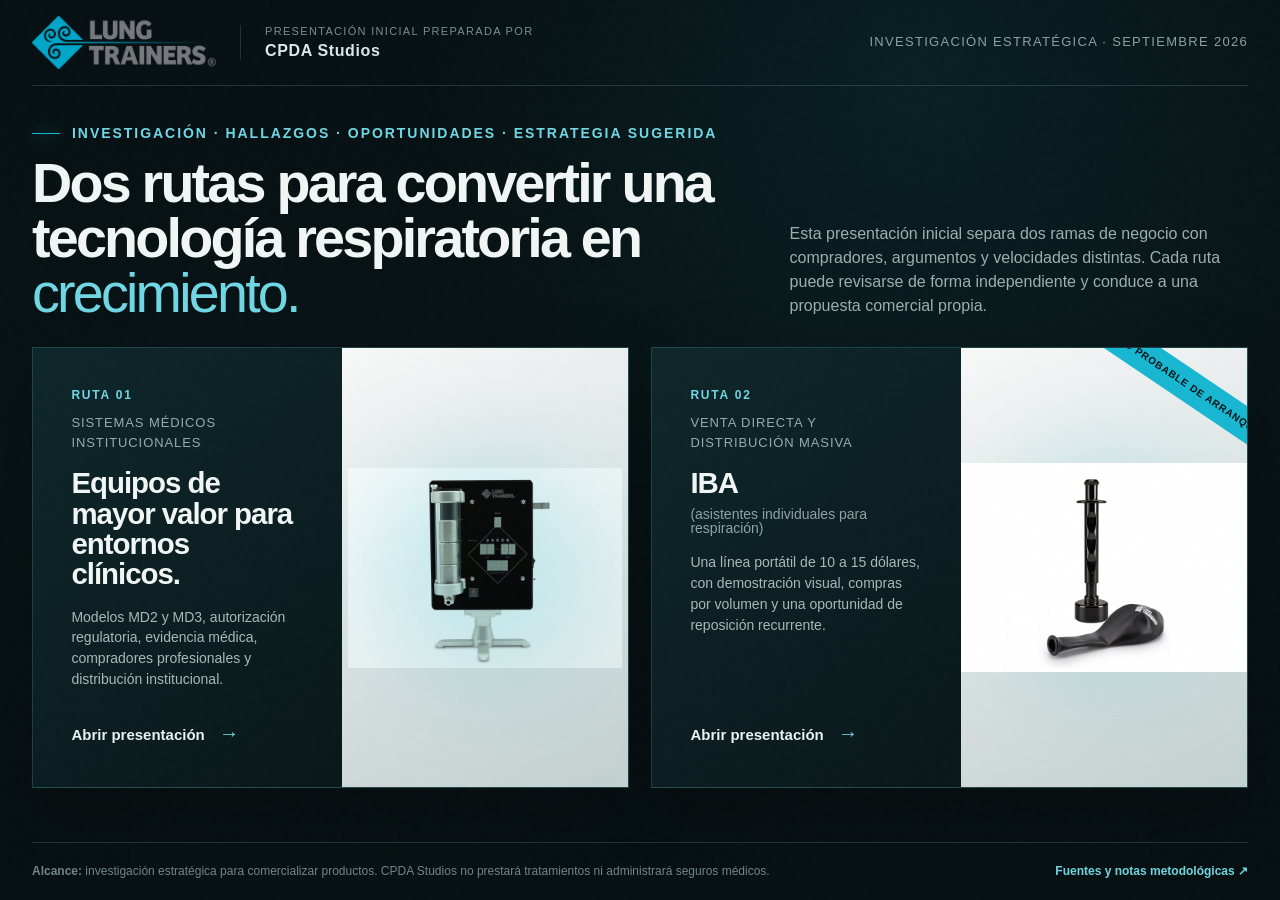
<file: index.html>
<!doctype html>
<html lang="es">
<head>
  <meta charset="utf-8">
  <meta name="viewport" content="width=device-width, initial-scale=1">
  <meta name="description" content="Presentación inicial de CPDA Studios para LungTrainers: investigación, hallazgos, oportunidades y dos rutas estratégicas de crecimiento.">
  <meta name="theme-color" content="#071012">
  <title>LungTrainers — Presentación estratégica inicial</title>
  <link rel="canonical" href="https://cpdastudios.com/lungtrainers/">
  <link rel="preload" as="image" href="assets/official/md3-series4.webp">
  <link rel="preload" as="image" href="assets/official/iba-tb-max-ultra.jpg">
  <link rel="stylesheet" href="styles.css?v=5">
</head>
<body class="route-landing">
  <div class="page-noise" aria-hidden="true"></div>
  <header class="route-header">
    <img src="assets/official/lungtrainers-logo.webp" alt="LungTrainers">
    <div class="route-credit">
      <span>Presentación inicial preparada por</span>
      <strong>CPDA Studios</strong>
    </div>
    <div class="route-date">Investigación estratégica · Septiembre 2026</div>
  </header>

  <main class="route-stage">
    <div class="route-intro">
      <p class="eyebrow"><span></span> Investigación · Hallazgos · Oportunidades · Estrategia sugerida</p>
      <h1>Dos rutas para convertir una tecnología respiratoria en <em>crecimiento.</em></h1>
      <p>Esta presentación inicial separa dos ramas de negocio con compradores, argumentos y velocidades distintas. Cada ruta puede revisarse de forma independiente y conduce a una propuesta comercial propia.</p>
    </div>

    <section class="route-grid" aria-label="Seleccione una ruta de presentación">
      <a class="route-card route-institutional" href="institutional.html">
        <div class="route-card-copy">
          <span class="route-number">RUTA 01</span>
          <p class="route-kicker">Sistemas médicos institucionales</p>
          <h2>Equipos de mayor valor para entornos clínicos.</h2>
          <p>Modelos MD2 y MD3, autorización regulatoria, evidencia médica, compradores profesionales y distribución institucional.</p>
          <strong>Abrir presentación <i>→</i></strong>
        </div>
        <div class="route-product institutional-product">
          <img src="assets/official/md3-series4.webp" alt="LungTrainer MD-3 Series 4">
        </div>
      </a>

      <a class="route-card route-direct" href="iba.html">
        <div class="route-ribbon">Punto probable de arranque</div>
        <div class="route-card-copy">
          <span class="route-number">RUTA 02</span>
          <p class="route-kicker">Venta directa y distribución masiva</p>
          <h2>IBA <small>(asistentes individuales para respiración)</small></h2>
          <p>Una línea portátil de 10 a 15 dólares, con demostración visual, compras por volumen y una oportunidad de reposición recurrente.</p>
          <strong>Abrir presentación <i>→</i></strong>
        </div>
        <div class="route-product direct-product">
          <img src="assets/official/iba-tb-max-ultra.jpg" alt="Modelo IBA Tb-Max Ultra, asistente individual para respiración, con globo de entrenamiento">
        </div>
      </a>
    </section>
  </main>

  <footer class="route-footer">
    <p><strong>Alcance:</strong> investigación estratégica para comercializar productos. CPDA Studios no prestará tratamientos ni administrará seguros médicos.</p>
    <a href="research.html">Fuentes y notas metodológicas ↗</a>
  </footer>
</body>
</html>
</file>
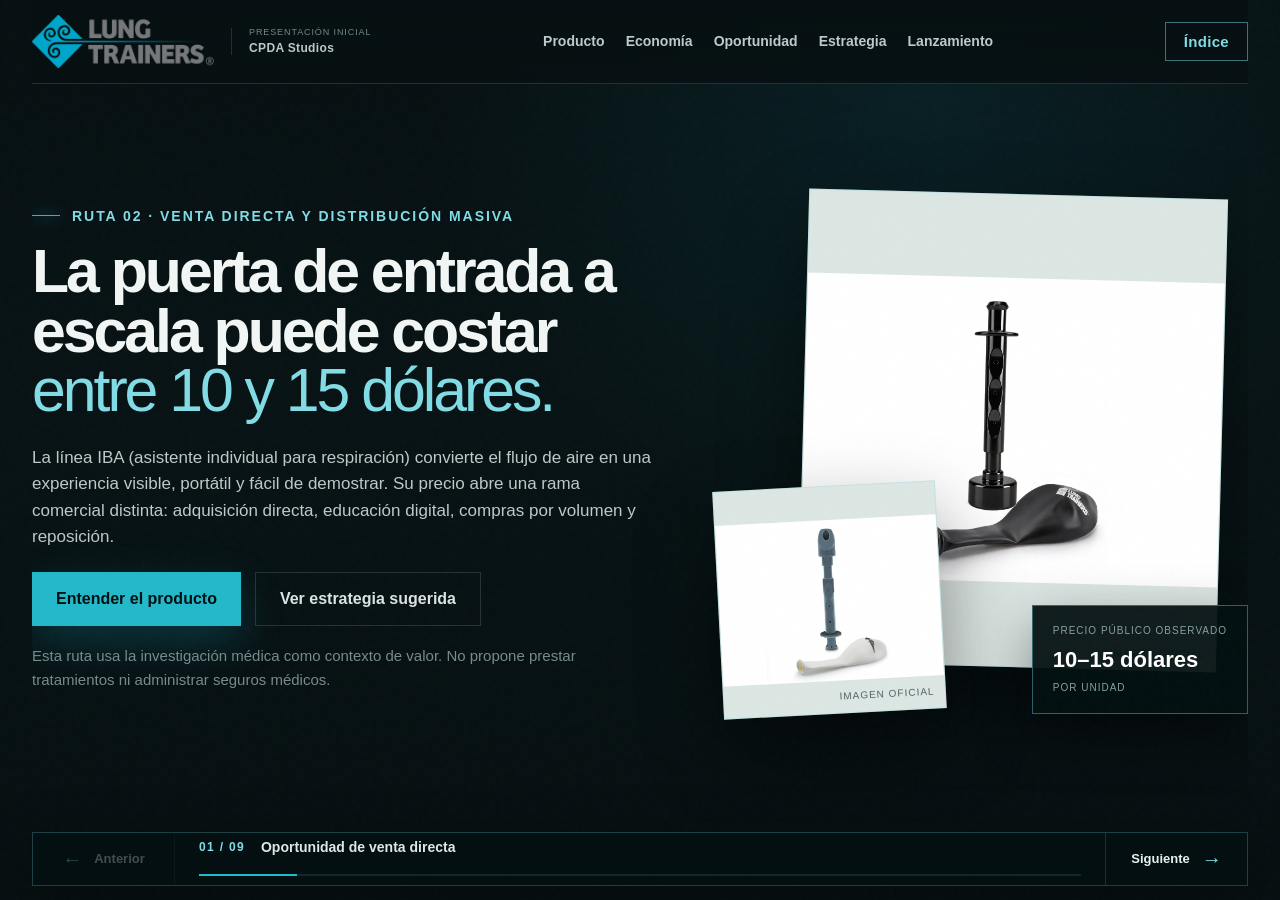
<file: iba.html>
<!doctype html>
<html lang="es">
<head>
  <meta charset="utf-8">
  <meta name="viewport" content="width=device-width, initial-scale=1">
  <meta name="description" content="Ruta estratégica de venta directa para los asistentes individuales para respiración de LungTrainers, preparada por CPDA Studios.">
  <meta name="theme-color" content="#071012">
  <title>LungTrainers — Asistentes individuales para respiración</title>
  <link rel="canonical" href="https://cpdastudios.com/lungtrainers/iba.html">
  <link rel="preload" as="image" href="assets/official/iba-tb-max-ultra.jpg">
  <link rel="stylesheet" href="styles.css?v=5">
</head>
<body class="presentation-mode iba-presentation">
  <div class="page-noise" aria-hidden="true"></div>
  <header class="site-header">
    <div class="deck-brand-group">
      <a class="brand" href="index.html" aria-label="Volver al selector de rutas">
        <img src="assets/official/lungtrainers-logo.webp" alt="LungTrainers">
      </a>
      <div class="deck-credit"><span>Presentación inicial</span><strong>CPDA Studios</strong></div>
    </div>
    <nav aria-label="Navegación principal">
      <a href="#producto">Producto</a>
      <a href="#economia">Economía</a>
      <a href="#oportunidad">Oportunidad</a>
      <a href="#estrategia">Estrategia</a>
      <a href="#lanzamiento">Lanzamiento</a>
    </nav>
    <button class="header-cta index-toggle" type="button" aria-expanded="false" aria-controls="slide-index">Índice</button>
  </header>

  <main>
    <section class="hero iba-hero" id="inicio" data-slide data-title="Oportunidad de venta directa">
      <div class="hero-copy reveal">
        <p class="eyebrow"><span></span> Ruta 02 · Venta directa y distribución masiva</p>
        <h1>La puerta de entrada a escala puede costar <em>entre 10 y 15 dólares.</em></h1>
        <p class="hero-lede">La línea IBA (asistente individual para respiración) convierte el flujo de aire en una experiencia visible, portátil y fácil de demostrar. Su precio abre una rama comercial distinta: adquisición directa, educación digital, compras por volumen y reposición.</p>
        <div class="hero-actions">
          <a class="button button-primary" href="#producto">Entender el producto</a>
          <a class="button button-ghost" href="#estrategia">Ver estrategia sugerida</a>
        </div>
        <p class="scope-note">Esta ruta usa la investigación médica como contexto de valor. No propone prestar tratamientos ni administrar seguros médicos.</p>
      </div>
      <div class="iba-hero-visual reveal" data-delay="120">
        <figure class="iba-main-shot">
          <img src="assets/official/iba-tb-max-ultra.jpg" alt="Modelo IBA Tb-Max Ultra, asistente individual para respiración, con globo de entrenamiento">
        </figure>
        <figure class="iba-side-shot">
          <img src="assets/official/iba-w.jpg" alt="Modelo IBA-W, asistente individual para respiración, con globo de entrenamiento">
        </figure>
        <div class="iba-price-badge"><small>Precio público observado</small><strong>10–15 dólares</strong><span>por unidad</span></div>
      </div>
    </section>

    <section class="section iba-product" id="producto" data-slide data-title="Cómo funciona">
      <div class="section-heading split-heading reveal">
        <div>
          <p class="eyebrow"><span></span> Producto comprensible</p>
          <h2>El mecanismo se entiende al verlo.</h2>
        </div>
        <p>Todos los modelos individuales comparten una lógica: boquilla, regulador de flujo y un globo que ofrece una referencia visual y física. Las variaciones cambian la boquilla y la cantidad de aire liberada.</p>
      </div>
      <div class="mechanism-grid">
        <article class="mechanism-card reveal">
          <span>01</span><h3>Presión visible</h3>
          <p>El fabricante describe un globo calibrado alrededor de media libra por pulgada cuadrada. Inflarlo crea una meta fácil de observar.</p>
        </article>
        <article class="mechanism-card reveal" data-delay="80">
          <span>02</span><h3>Flujo ajustable</h3>
          <p>Los orificios permiten liberar más aire. La resistencia del globo permanece como referencia mientras cambia la demanda de flujo.</p>
        </article>
        <article class="mechanism-card reveal" data-delay="160">
          <span>03</span><h3>Uso portátil</h3>
          <p>El formato cabe en la mano, se monta en segundos y puede demostrarse en casa, en una consulta, en una clase o en un evento.</p>
        </article>
      </div>
      <div class="mechanism-proof reveal">
        <img src="assets/official/iba-gold.jpg" alt="Modelo dorado de asistente individual para respiración con globo">
        <p><strong>Activo diferenciador:</strong> la respiración deja de ser invisible. El usuario y quien lo orienta reciben una señal inmediata sin depender de una pantalla.</p>
        <a href="https://www.youtube.com/watch?v=GIvfLtbTtlk" target="_blank" rel="noopener">Ver demostración oficial de la línea ↗</a>
      </div>
    </section>

    <section class="section iba-economics" id="economia" data-slide data-title="Economía del producto">
      <div class="section-heading reveal">
        <p class="eyebrow"><span></span> La ventaja comercial</p>
        <h2>Precio bajo, demostración rápida y reposición.</h2>
        <p>La economía publicada permite probar mensajes, canales y audiencias con mucha menos fricción que los equipos institucionales.</p>
      </div>
      <div class="metric-grid iba-metrics">
        <article class="metric-card reveal">
          <div class="metric-number">10–15 dólares</div>
          <h3>precio público por unidad</h3>
          <p>Los modelos individuales observados se ofrecen dentro de este rango. Es una entrada de compra directa y de baja consideración.</p>
        </article>
        <article class="metric-card accent reveal" data-delay="80">
          <div class="metric-number">2 globos</div>
          <h3>incluidos con el dispositivo</h3>
          <p>La compra puede convertirse de inmediato en una experiencia demostrable, sin requerir accesorios adicionales para comenzar.</p>
        </article>
        <article class="metric-card reveal" data-delay="160">
          <div class="metric-number">16 / 32 dólares</div>
          <h3>reposición de 50 / 100 globos</h3>
          <p>La reposición crea una relación posterior a la primera compra y permite construir paquetes, recordatorios y venta recurrente.</p>
        </article>
      </div>
      <div class="economics-note reveal"><strong>Escala disponible:</strong> varias fichas permiten seleccionar 1, 5, 10 o 25 unidades. La infraestructura básica para venta individual y por volumen ya existe.</div>
    </section>

    <section class="section iba-opportunity" id="oportunidad" data-slide data-title="Oportunidad médica">
      <div class="section-heading reveal">
        <p class="eyebrow"><span></span> Investigación que orienta, no que exagera</p>
        <h2>La categoría médica es amplia. La evidencia del producto debe construirse.</h2>
      </div>
      <div class="metric-grid opportunity-evidence">
        <article class="metric-card reveal">
          <div class="metric-number">≈16 millones</div>
          <h3>con EPOC (enfermedad pulmonar obstructiva crónica) diagnosticada</h3>
          <p>Una población que muestra la dimensión del problema respiratorio. No equivale al mercado disponible ni demuestra beneficio del producto individual.</p>
          <a href="https://www.cdc.gov/cdi/indicator-definitions/chronic-obstructive-pulmonary-disease.html" target="_blank" rel="noopener">CDC (Centros para el Control y la Prevención de Enfermedades) ↗</a>
        </article>
        <article class="metric-card accent reveal" data-delay="80">
          <div class="metric-number">91–99 %</div>
          <h3>adherencia en un ensayo domiciliario</h3>
          <p>Un estudio con otro dispositivo de entrenamiento respiratorio en adultos mayores mostró alta adherencia cuando existía educación inicial.</p>
          <a href="https://pubmed.ncbi.nlm.nih.gov/35209851/" target="_blank" rel="noopener">Ensayo aleatorizado, 2022 ↗</a>
        </article>
        <article class="metric-card reveal" data-delay="160">
          <div class="metric-number">Uso + guía</div>
          <h3>definen el resultado real</h3>
          <p>Una revisión de 2026 destaca que mecanismo, costo, facilidad, supervisión y retroalimentación influyen en la respuesta al entrenamiento.</p>
          <a href="https://pubmed.ncbi.nlm.nih.gov/42102002/" target="_blank" rel="noopener">Revisión clínica, 2026 ↗</a>
        </article>
      </div>
      <div class="context-note reveal"><div class="context-icon" aria-hidden="true">+</div><p><strong>Hipótesis comercial:</strong> adultos interesados en acondicionamiento respiratorio, cuidadores y profesionales que educan pueden ser audiencias de prueba. Las promesas médicas deben validarse antes de convertirlas en publicidad.</p></div>
    </section>

    <section class="section iba-regulatory" id="regulatorio" data-slide data-title="Frontera regulatoria">
      <div class="section-heading reveal">
        <p class="eyebrow"><span></span> La precisión protege el crecimiento</p>
        <h2>Primero se define qué puede afirmarse.</h2>
      </div>
      <div class="evidence-layout">
        <article class="evidence-panel reveal">
          <span class="panel-index">01</span>
          <p class="panel-kicker">Dato confirmado</p>
          <h3>La autorización K221058 nombra MD2 y MD3.</h3>
          <p>El registro de la FDA (Administración de Alimentos y Medicamentos de Estados Unidos) describe uso con prescripción desde los 12 años, en clínica o domicilio.</p>
          <a class="text-link" href="https://www.accessdata.fda.gov/scripts/cdrh/cfdocs/cfpmn/pmn.cfm?ID=K221058" target="_blank" rel="noopener">Ver registro oficial ↗</a>
        </article>
        <article class="evidence-panel reveal" data-delay="100">
          <span class="panel-index">02</span>
          <p class="panel-kicker">Punto que debe resolverse</p>
          <h3>El sitio atribuye autorización a toda la línea.</h3>
          <p>La revisión realizada no localizó una autorización de la FDA (Administración de Alimentos y Medicamentos de Estados Unidos) que identifique por nombre a los modelos individuales.</p>
          <div class="precision-box"><strong>Antes de lanzar:</strong> construir una matriz de afirmaciones por modelo y obtener la documentación regulatoria que respalde cada frase.</div>
        </article>
      </div>
      <div class="regulatory-line reveal"><strong>Evidencia de categoría ≠ evidencia de producto.</strong><span>El precio permite lanzar rápido; la disciplina regulatoria permite sostener la escala.</span></div>
    </section>

    <section class="section iba-content" id="contenido" data-slide data-title="Contenido que vende">
      <div class="section-heading split-heading reveal">
        <div><p class="eyebrow"><span></span> Lo aprendido de los videos actuales</p><h2>La demostración ya existe. Falta cambiar la historia.</h2></div>
        <p>Los materiales oficiales explican bien el gesto físico, pero casi todos empiezan desde músicos y atletas. El formato puede adaptarse a una audiencia de bienestar respiratorio sin inventar beneficios.</p>
      </div>
      <div class="video-insights">
        <article class="video-card reveal"><span>08:05</span><h3>Explicación completa</h3><p>Distingue boquillas, flujo y modelos; muestra cómo montar el globo y cómo reconocer la acción correcta. Excelente material educativo, demasiado largo para adquisición.</p><a href="https://www.youtube.com/watch?v=GIvfLtbTtlk" target="_blank" rel="noopener">Ver video ↗</a></article>
        <article class="video-card reveal" data-delay="80"><span>00:32</span><h3>Demostración vertical</h3><p>Una creadora sostiene el modelo IBA-S+ (asistente individual para respiración) y muestra el globo. La estructura funciona para publicidad corta: producto, gesto y resultado visible.</p><a href="https://www.youtube.com/watch?v=Gu31z033Eio" target="_blank" rel="noopener">Ver video ↗</a></article>
        <article class="video-card reveal" data-delay="160"><span>01:05</span><h3>Testimonio emocional</h3><p>El relato de un policía retirado conecta con dificultad respiratoria, pero mezcla equipos institucionales y el dispositivo individual. Las dos ramas deben separarse.</p><a href="https://www.youtube.com/watch?v=f5eB2tLNP9A" target="_blank" rel="noopener">Ver video ↗</a></article>
      </div>
      <div class="content-thesis reveal"><strong>Nueva narrativa sugerida:</strong><span>“Vea su respiración. Practique con una referencia clara. Lleve el entrenamiento a casa.”</span></div>
    </section>

    <section class="section iba-strategy" id="estrategia" data-slide data-title="Sistema comercial">
      <div class="section-heading reveal">
        <p class="eyebrow"><span></span> Estrategia sugerida</p>
        <h2>Producto + educación + reposición + recomendación.</h2>
      </div>
      <div class="strategy-path iba-path">
        <article class="reveal"><span class="step">01</span><p class="step-label">DESCUBRIR</p><h3>Contenido demostrativo</h3><p>Videos breves que convierten un problema invisible en una acción fácil de entender.</p></article>
        <div class="path-arrow" aria-hidden="true">→</div>
        <article class="reveal" data-delay="70"><span class="step">02</span><p class="step-label">ELEGIR</p><h3>Selector simple</h3><p>Una pregunta de uso y una recomendación de modelo, sin obligar al comprador a descifrar la nomenclatura.</p></article>
        <div class="path-arrow" aria-hidden="true">→</div>
        <article class="reveal" data-delay="140"><span class="step">03</span><p class="step-label">ACTIVAR</p><h3>Guía de inicio</h3><p>Montaje, higiene, rutina sugerida y límites de uso explicados con lenguaje visual.</p></article>
        <div class="path-arrow" aria-hidden="true">→</div>
        <article class="reveal" data-delay="210"><span class="step">04</span><p class="step-label">REPETIR</p><h3>Reposición y referencia</h3><p>Globos, paquetes familiares, compra por volumen y códigos para profesionales.</p></article>
      </div>
      <div class="offer-strip reveal">
        <div><small>OFERTA ACTUAL</small><strong>Unidad + 2 globos</strong><span>10–15 dólares</span></div>
        <div><small>PAQUETE PROPUESTO</small><strong>Inicio en casa</strong><span>Dispositivo + reposición + guía</span></div>
        <div><small>CANAL PROPUESTO</small><strong>Kit de recomendación</strong><span>Muestras + material + enlace medible</span></div>
      </div>
    </section>

    <section class="section phases iba-launch" id="lanzamiento" data-slide data-title="Plan de lanzamiento">
      <div class="section-heading reveal">
        <p class="eyebrow"><span></span> Primeros 90 días</p>
        <h2>Validar rápido sin comprometer credibilidad.</h2>
      </div>
      <div class="phase-table reveal">
        <article class="phase-row active"><div class="phase-label"><span>1</span><small>DÍAS 0–30</small></div><div><h3>Definir producto y afirmaciones</h3><p>Matriz regulatoria, arquitectura de modelos, fotografías, demostraciones y materiales de inicio.</p></div><strong>Base comercial</strong></article>
        <article class="phase-row"><div class="phase-label"><span>2</span><small>DÍAS 31–60</small></div><div><h3>Probar oferta y audiencias</h3><p>Dos o tres páginas de producto, paquetes, publicidad demostrativa y profesionales aliados.</p></div><strong>Prueba de demanda</strong></article>
        <article class="phase-row"><div class="phase-label"><span>3</span><small>DÍAS 61–90</small></div><div><h3>Escalar lo que convierte</h3><p>Optimizar costo de adquisición de cliente, conversión, valor promedio del pedido, reposición y devoluciones.</p></div><strong>Decisión de escala</strong></article>
      </div>
    </section>

    <section class="section next-step iba-next" id="proximo-paso" data-slide data-title="Próximo paso">
      <div class="next-step-inner reveal">
        <div><p class="eyebrow"><span></span> La rama con mayor velocidad de prueba</p><h2>Convertir un objeto curioso en una compra fácil de justificar.</h2><p>La oportunidad inmediata no depende de hospitales, tratamientos ni seguros. Depende de explicar el producto, confirmar sus afirmaciones, empaquetar una experiencia y medir la respuesta del mercado.</p></div>
        <div class="next-deliverables"><span>01 · Matriz regulatoria por producto</span><span>02 · Posicionamiento de venta directa</span><span>03 · Paquetes y sistema de reposición</span><span>04 · Piloto comercial de 90 días</span></div>
      </div>
      <div class="closing-line reveal"><strong>El producto ya es demostrable.</strong><span>Ahora debe volverse entendible, confiable y repetible.</span></div>
    </section>
  </main>

  <aside class="slide-index" id="slide-index" aria-hidden="true" aria-label="Índice de la presentación">
    <div class="index-panel">
      <div class="index-heading"><div><span>Ruta de venta directa</span><strong>Ir a una sección</strong></div><button class="index-close" type="button" aria-label="Cerrar índice">×</button></div>
      <div class="index-list"></div>
      <a class="index-sources" href="index.html">← Elegir otra ruta</a>
      <a class="index-sources" href="research.html">Fuentes y notas metodológicas ↗</a>
    </div>
  </aside>

  <nav class="deck-controls" aria-label="Controles de la presentación">
    <button class="deck-button deck-prev" type="button" aria-label="Pantalla anterior"><span>←</span><small>Anterior</small></button>
    <div class="deck-status" aria-live="polite"><span class="deck-counter">01 / 09</span><strong class="deck-title">Oportunidad de venta directa</strong><i><b></b></i></div>
    <button class="deck-button deck-next" type="button" aria-label="Pantalla siguiente"><small>Siguiente</small><span>→</span></button>
  </nav>
  <script src="script.js?v=4"></script>
</body>
</html>
</file>
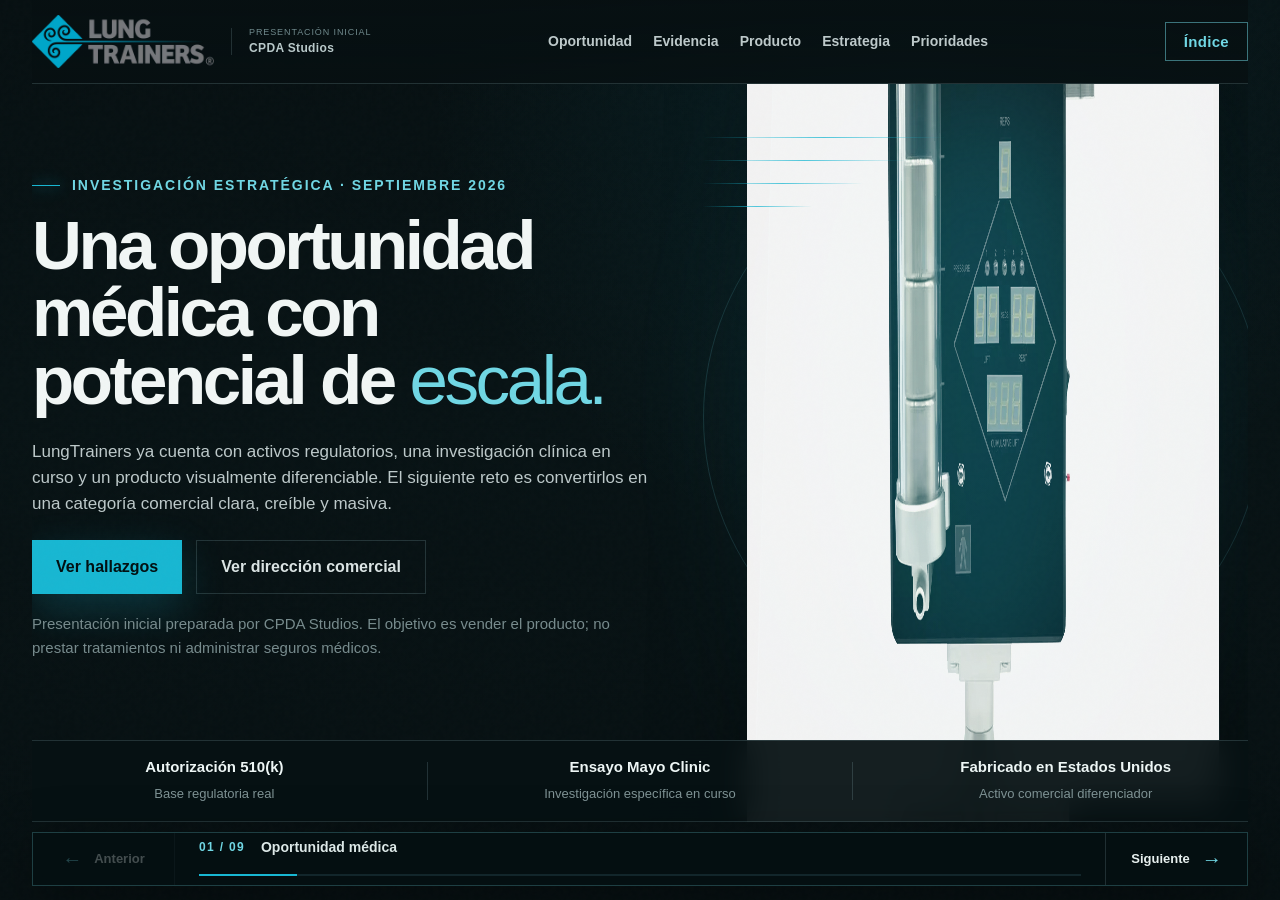
<file: institutional.html>
<!doctype html>
<html lang="es">
<head>
  <meta charset="utf-8">
  <meta name="viewport" content="width=device-width, initial-scale=1">
  <meta name="description" content="LungTrainers Medical Opportunity — investigación estratégica y oportunidad comercial para escalar la venta del producto.">
  <meta name="theme-color" content="#071012">
  <title>LungTrainers — Ruta médica institucional</title>
  <link rel="canonical" href="https://cpdastudios.com/lungtrainers/institutional.html">
  <link rel="preload" as="image" href="assets/official/md3-series4.webp">
  <link rel="stylesheet" href="styles.css?v=5">
</head>
<body class="presentation-mode">
  <div class="page-noise" aria-hidden="true"></div>
  <header class="site-header">
    <div class="deck-brand-group">
      <a class="brand" href="index.html" aria-label="Volver al selector de rutas">
        <img src="assets/official/lungtrainers-logo.webp" alt="LungTrainers">
      </a>
      <div class="deck-credit"><span>Presentación inicial</span><strong>CPDA Studios</strong></div>
    </div>
    <nav aria-label="Navegación principal">
      <a href="#oportunidad">Oportunidad</a>
      <a href="#evidencia">Evidencia</a>
      <a href="#producto">Producto</a>
      <a href="#estrategia">Estrategia</a>
      <a href="#prioridades">Prioridades</a>
    </nav>
    <button class="header-cta index-toggle" type="button" aria-expanded="false" aria-controls="slide-index">Índice</button>
  </header>

  <main>
    <section class="hero" id="inicio" data-slide data-title="Oportunidad médica">
      <div class="hero-copy reveal">
        <p class="eyebrow"><span></span> Investigación estratégica · Septiembre 2026</p>
        <h1>Una oportunidad médica con potencial de <em>escala.</em></h1>
        <p class="hero-lede">LungTrainers ya cuenta con activos regulatorios, una investigación clínica en curso y un producto visualmente diferenciable. El siguiente reto es convertirlos en una categoría comercial clara, creíble y masiva.</p>
        <div class="hero-actions">
          <a class="button button-primary" href="#hallazgos">Ver hallazgos</a>
          <a class="button button-ghost" href="#estrategia">Ver dirección comercial</a>
        </div>
        <p class="scope-note">Presentación inicial preparada por CPDA Studios. El objetivo es vender el producto; no prestar tratamientos ni administrar seguros médicos.</p>
      </div>

      <div class="hero-visual reveal" data-delay="120">
        <div class="orbit orbit-one"></div>
        <div class="orbit orbit-two"></div>
        <div class="airflow-lines" aria-hidden="true">
          <span></span><span></span><span></span><span></span>
        </div>
        <div class="product-stage">
          <div class="product-halo"></div>
          <img src="assets/official/md3-series4.webp" alt="LungTrainer MD-3 Series 4" width="1480" height="1080">
        </div>
        <div class="evidence-badge">
          <small>Autorización 510(k)</small>
          <strong>K221058</strong>
          <span>Modelos MD2 · MD3</span>
        </div>
        <div class="visual-caption">Producto real · Imagen oficial de LungTrainers</div>
      </div>
    </section>

    <section class="signal-strip" aria-label="Señales principales">
      <div><strong>Autorización 510(k)</strong><span>Base regulatoria real</span></div>
      <i></i>
      <div><strong>Ensayo Mayo Clinic</strong><span>Investigación específica en curso</span></div>
      <i></i>
      <div><strong>Fabricado en Estados Unidos</strong><span>Activo comercial diferenciador</span></div>
    </section>

    <section class="section opportunity" id="oportunidad" data-slide data-title="Oportunidad y mercado">
      <div class="section-heading reveal">
        <p class="eyebrow"><span></span> El punto de entrada</p>
        <h2>La bronquiectasia concentra la señal más clara.</h2>
        <p>Es el espacio donde mejor coinciden la función autorizada del producto, una necesidad clínica reconocida y la investigación específica de LungTrainer.</p>
      </div>

      <div class="metric-grid" id="hallazgos">
        <article class="metric-card reveal">
          <div class="metric-number">≈500 mil</div>
          <h3>personas en Estados Unidos</h3>
          <p>Estimación publicada de personas que viven con bronquiectasia. Representa contexto de prevalencia, no el mercado automáticamente disponible.</p>
          <a href="https://pubmed.ncbi.nlm.nih.gov/40293759/" target="_blank" rel="noopener">Journal of the American Medical Association, 2025 <span>↗</span></a>
        </article>
        <article class="metric-card accent reveal" data-delay="80">
          <div class="metric-number">309.2 millones de dólares</div>
          <h3>en un trimestre</h3>
          <p>Ingresos globales reportados por Insmed para BRINSUPRI en el segundo trimestre de 2026: una señal concreta de actividad comercial dentro de esta enfermedad.</p>
          <a href="https://investor.insmed.com/2026-08-06-Insmed-Reports-Second-Quarter-2026-Financial-Results-and-Provides-Business-Update" target="_blank" rel="noopener">Insmed, segundo trimestre de 2026 <span>↗</span></a>
        </article>
        <article class="metric-card reveal" data-delay="160">
          <div class="metric-number">≈16 millones</div>
          <h3>con EPOC (enfermedad pulmonar obstructiva crónica) diagnosticada</h3>
          <p>Una segunda población de gran tamaño que merece evaluarse por segmentos y necesidades concretas, sin convertirla en una promesa universal.</p>
          <a href="https://www.cdc.gov/cdi/indicator-definitions/chronic-obstructive-pulmonary-disease.html" target="_blank" rel="noopener">CDC (Centros para el Control y la Prevención de Enfermedades) <span>↗</span></a>
        </article>
      </div>

      <div class="context-note reveal">
        <div class="context-icon" aria-hidden="true">+</div>
        <p><strong>La oportunidad no nace del tamaño de “la medicina”.</strong> Nace de identificar una necesidad concreta, demostrar por qué este producto facilita atenderla y construir un sistema de distribución capaz de repetir esa venta.</p>
      </div>
    </section>

    <section class="section evidence" id="evidencia" data-slide data-title="Evidencia médica">
      <div class="section-heading split-heading reveal">
        <div>
          <p class="eyebrow"><span></span> Activos comprobables</p>
          <h2>Hay una historia médica que ya puede contarse.</h2>
        </div>
        <p>La clave es contarla con precisión. Una autorización permite comercializar para usos definidos; un ensayo en curso abre una vía de validación. Ninguno equivale todavía a probar todas las afirmaciones posibles.</p>
      </div>

      <div class="evidence-layout">
        <article class="evidence-panel reveal">
          <span class="panel-index">01</span>
          <div class="panel-icon" aria-hidden="true">
            <svg viewBox="0 0 48 48"><path d="M24 5 8 11v11c0 10.2 6.7 17.4 16 21 9.3-3.6 16-10.8 16-21V11L24 5Z"/><path d="m17 24 5 5 10-11"/></svg>
          </div>
          <p class="panel-kicker">FDA (Administración de Alimentos y Medicamentos de Estados Unidos) · 510(k) K221058</p>
          <h3>MD2 y MD3: autorización específica</h3>
          <p>Ejercicio espiratorio, PEP (presión espiratoria positiva) y asistencia en la eliminación de moco para pacientes desde los 12 años, en clínica o domicilio, bajo prescripción.</p>
          <div class="precision-box"><strong>Lenguaje correcto:</strong> “FDA cleared” (autorizado por la Administración de Alimentos y Medicamentos de Estados Unidos). La documentación no respalda llamar “FDA approved” (aprobado por esa administración) a toda la línea.</div>
          <a class="text-link" href="https://www.accessdata.fda.gov/cdrh_docs/pdf22/K221058.pdf" target="_blank" rel="noopener">Ver carta e indicaciones de la FDA (Administración de Alimentos y Medicamentos de Estados Unidos) <span>↗</span></a>
        </article>

        <article class="evidence-panel reveal" data-delay="100">
          <span class="panel-index">02</span>
          <div class="panel-icon" aria-hidden="true">
            <svg viewBox="0 0 48 48"><path d="M10 38c5-9 6-21 7-30m21 30c-5-9-6-21-7-30"/><path d="M17 17c-7 2-11 8-11 14 0 5 3 9 8 9 5 0 8-4 8-9V13c0-4-3-7-7-7m16 11c7 2 11 8 11 14 0 5-3 9-8 9-5 0-8-4-8-9V13c0-4 3-7 7-7"/></svg>
          </div>
          <p class="panel-kicker">ClinicalTrials.gov · NCT05860803</p>
          <h3>Ensayo registrado por Mayo Clinic</h3>
          <p>Estudia entrenamiento domiciliario con LungTrainer en bronquiectasia no asociada a fibrosis quística. Está registrado como ensayo aleatorizado, con 50 participantes previstos.</p>
          <div class="precision-box"><strong>Estado:</strong> reclutando y sin resultados publicados al 16 de septiembre de 2026. Es un activo de investigación, no un resultado positivo.</div>
          <a class="text-link" href="https://clinicaltrials.gov/study/NCT05860803" target="_blank" rel="noopener">Ver registro del ensayo <span>↗</span></a>
        </article>
      </div>

    </section>

    <section class="section professional-context" id="contexto-profesional" data-slide data-title="Contexto profesional">
      <div class="guideline-card reveal">
        <div>
          <p class="eyebrow"><span></span> El contexto profesional</p>
          <h3>Las guías recomiendan enseñar técnicas de eliminación de secreciones.</h3>
        </div>
        <div>
          <p>La guía de la ERS (Sociedad Respiratoria Europea) de 2025 hace una recomendación fuerte para que los pacientes con bronquiectasia aprendan estas técnicas, aunque califica la certeza de la evidencia como muy baja y no establece una técnica superior.</p>
          <a class="text-link" href="https://publications.ersnet.org/content/erj/66/6/2501126" target="_blank" rel="noopener">Guía ERS (Sociedad Respiratoria Europea), 2025 <span>↗</span></a>
        </div>
      </div>
    </section>

    <section class="section product-section" id="producto" data-slide data-title="Producto y valor">
      <div class="section-heading reveal">
        <p class="eyebrow"><span></span> El reto de valor</p>
        <h2>El producto debe convertirse en una solución fácil de elegir.</h2>
        <p>El mercado ya ofrece dispositivos respiratorios económicos. Para escalar, LungTrainers debe hacer visible qué aporta su experiencia física, su retroalimentación y su diseño en el uso real.</p>
      </div>

      <div class="product-composition reveal">
        <div class="product-gallery">
          <figure class="main-product">
            <img src="assets/official/md2-series3.webp" alt="LungTrainer MD-2 Series 3" loading="lazy" width="1480" height="1080">
            <figcaption><strong>MD-2 Series 3</strong><span>499 dólares estadounidenses anunciados</span></figcaption>
          </figure>
          <figure class="secondary-product">
            <img src="assets/official/md3-series3.webp" alt="LungTrainer MD-3 Series 3" loading="lazy" width="1480" height="1080">
            <figcaption><strong>MD-3 Series 3</strong><span>642 dólares estadounidenses anunciados</span></figcaption>
          </figure>
        </div>
        <div class="value-stack">
          <article>
            <span>01</span>
            <div><h3>Demostración visual</h3><p>Hacer comprensible la relación entre resistencia, presión y ejecución.</p></div>
          </article>
          <article>
            <span>02</span>
            <div><h3>Selección simple</h3><p>Separar claramente modelos médicos, funciones y escenarios de uso.</p></div>
          </article>
          <article>
            <span>03</span>
            <div><h3>Formación escalable</h3><p>Dar a profesionales y compradores materiales que reduzcan la fricción de adopción.</p></div>
          </article>
          <article>
            <span>04</span>
            <div><h3>Evidencia bien presentada</h3><p>Distinguir lo demostrado, lo que está en estudio y las oportunidades futuras.</p></div>
          </article>
        </div>
      </div>

    </section>

    <section class="section price-slide" id="competencia" data-slide data-title="Contexto competitivo">
      <div class="price-context reveal">
        <div class="price-copy">
          <p class="eyebrow"><span></span> Contexto competitivo</p>
          <h3>La diferencia de precio debe convertirse en diferencia percibida.</h3>
          <p>Referencias públicas: el modelo EMST150 anuncia 54,99 dólares estadounidenses; The Breather, 47,95 dólares estadounidenses; los modelos LungTrainer se anuncian entre 499 y 1.200 dólares estadounidenses. No son productos clínicamente equivalentes, pero sí compiten por presupuesto y atención.</p>
        </div>
        <div class="price-bars" aria-label="Comparación ilustrativa de precios publicados">
          <div class="price-row"><span>Entrenadores portátiles</span><div class="bar"><i style="--w:8%"></i></div><strong>≈50 dólares</strong></div>
          <div class="price-row"><span>LungTrainer</span><div class="bar"><i class="accent-bar" style="--w:100%"></i></div><strong>499–1.200 dólares</strong></div>
          <small>Precios públicos observados; no son cotizaciones institucionales.</small>
        </div>
      </div>
    </section>

    <section class="section strategy" id="estrategia" data-slide data-title="Dirección comercial">
      <div class="section-heading split-heading reveal">
        <div>
          <p class="eyebrow"><span></span> Dirección comercial</p>
          <h2>Vender el producto. Construir confianza alrededor de él.</h2>
        </div>
        <p>La estrategia no depende de administrar tratamientos ni facturar seguros. Usa el contexto médico para comunicar valor, influir en la recomendación y multiplicar los puntos de venta.</p>
      </div>

      <div class="strategy-path reveal">
        <article>
          <span class="step">01</span>
          <p class="step-label">POSICIONAR</p>
          <h3>Una categoría médica clara</h3>
          <p>Bronquiectasia como entrada; EPOC (enfermedad pulmonar obstructiva crónica) seleccionada como segunda expansión; otras áreas después de validar producto y mensaje.</p>
        </article>
        <div class="path-arrow" aria-hidden="true">→</div>
        <article>
          <span class="step">02</span>
          <p class="step-label">ACTIVAR</p>
          <h3>Influenciadores profesionales</h3>
          <p>Neumólogos, terapeutas respiratorios, fisioterapeutas y distribuidores como canales de demostración y recomendación.</p>
        </article>
        <div class="path-arrow" aria-hidden="true">→</div>
        <article>
          <span class="step">03</span>
          <p class="step-label">ESCALAR</p>
          <h3>Demanda y distribución</h3>
          <p>Contenido educativo, demostraciones, alianzas y comercio directo con una explicación consistente del valor.</p>
        </article>
      </div>

      <div class="commercial-boundary reveal">
        <div class="boundary-title">
          <span>El modelo que proponemos</span>
          <strong>Producto + educación + distribución + evidencia</strong>
        </div>
        <div class="boundary-list">
          <p><i>✓</i> Venta de equipos y accesorios</p>
          <p><i>✓</i> Materiales para profesionales y compradores</p>
          <p><i>✓</i> Generación de demanda y nuevos canales</p>
          <p class="muted"><i>—</i> Sin operar tratamientos ni seguros médicos</p>
        </div>
      </div>
    </section>

    <section class="section phases" id="prioridades" data-slide data-title="Prioridades">
      <div class="section-heading reveal">
        <p class="eyebrow"><span></span> Prioridades recomendadas</p>
        <h2>Un mercado a la vez. Una razón de compra a la vez.</h2>
      </div>
      <div class="phase-table reveal">
        <article class="phase-row active">
          <div class="phase-label"><span>1</span><small>ENTRADA</small></div>
          <div><h3>Bronquiectasia</h3><p>La convergencia más fuerte entre autorización, investigación y necesidad de eliminación de secreciones.</p></div>
          <strong>Prioridad inmediata</strong>
        </article>
        <article class="phase-row">
          <div class="phase-label"><span>2</span><small>EXPANSIÓN</small></div>
          <div><h3>EPOC (enfermedad pulmonar obstructiva crónica) seleccionada</h3><p>Gran población y canales existentes, con necesidad de definir quién se beneficia y por qué.</p></div>
          <strong>Validar segmento</strong>
        </article>
        <article class="phase-row">
          <div class="phase-label"><span>3</span><small>EXPLORACIÓN</small></div>
          <div><h3>Deglución y rehabilitación neurológica</h3><p>La categoría de entrenamiento espiratorio muestra señales; LungTrainer necesitará evidencia propia aplicable.</p></div>
          <strong>Investigación futura</strong>
        </article>
      </div>
    </section>

    <section class="section next-step" id="proximo-paso" data-slide data-title="Próximo paso">
      <div class="next-step-inner reveal">
        <div>
          <p class="eyebrow"><span></span> La propuesta que sigue</p>
          <h2>Convertir la investigación en un sistema comercial.</h2>
          <p>La próxima etapa definirá posicionamiento, audiencias, arquitectura de mensajes, canales, activos de venta y un plan de implementación medible.</p>
        </div>
        <div class="next-deliverables">
          <span>01 · Posicionamiento y narrativa</span>
          <span>02 · Estrategia de audiencias y canales</span>
          <span>03 · Sistema de contenidos y demostración</span>
          <span>04 · Plan de distribución y medición</span>
        </div>
      </div>
      <div class="closing-line reveal">
        <strong>La oportunidad existe.</strong>
        <span>Ahora toca hacerla comprensible, comprable y escalable.</span>
      </div>
    </section>
  </main>

  <footer>
    <div class="footer-brand">CPDA <span>STUDIOS</span></div>
    <p>Investigación y dirección estratégica para LungTrainers · 2026</p>
    <a href="research.html">Fuentes y notas metodológicas</a>
  </footer>

  <aside class="slide-index" id="slide-index" aria-hidden="true" aria-label="Índice de la presentación">
    <div class="index-panel">
      <div class="index-heading">
        <div><span>Ruta institucional</span><strong>Ir a una sección</strong></div>
        <button class="index-close" type="button" aria-label="Cerrar índice">×</button>
      </div>
      <div class="index-list"></div>
      <a class="index-sources" href="index.html">← Elegir otra ruta</a>
      <a class="index-sources" href="research.html">Fuentes y notas metodológicas ↗</a>
    </div>
  </aside>

  <nav class="deck-controls" aria-label="Controles de la presentación">
    <button class="deck-button deck-prev" type="button" aria-label="Pantalla anterior"><span>←</span><small>Anterior</small></button>
    <div class="deck-status" aria-live="polite">
      <span class="deck-counter">01 / 09</span>
      <strong class="deck-title">Oportunidad médica</strong>
      <i><b></b></i>
    </div>
    <button class="deck-button deck-next" type="button" aria-label="Pantalla siguiente"><small>Siguiente</small><span>→</span></button>
  </nav>

  <script src="script.js?v=4"></script>
</body>
</html>
</file>
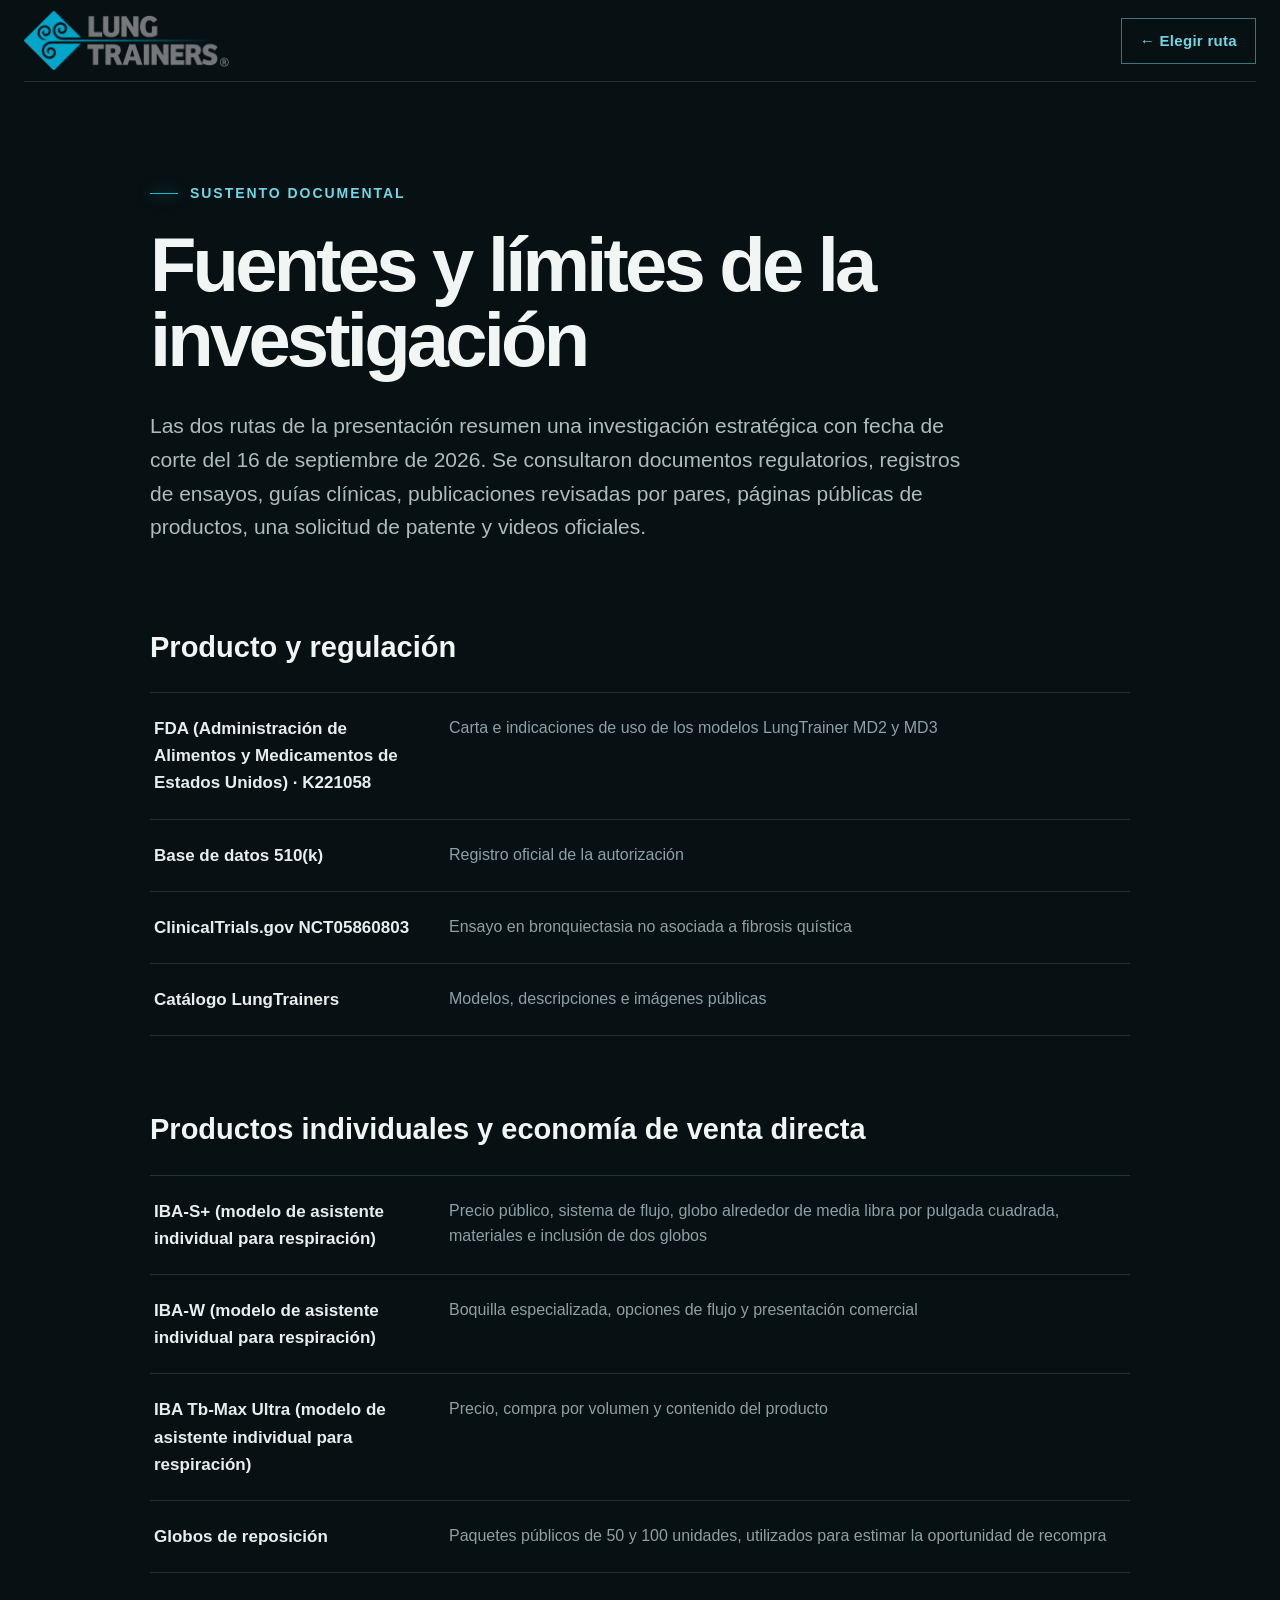
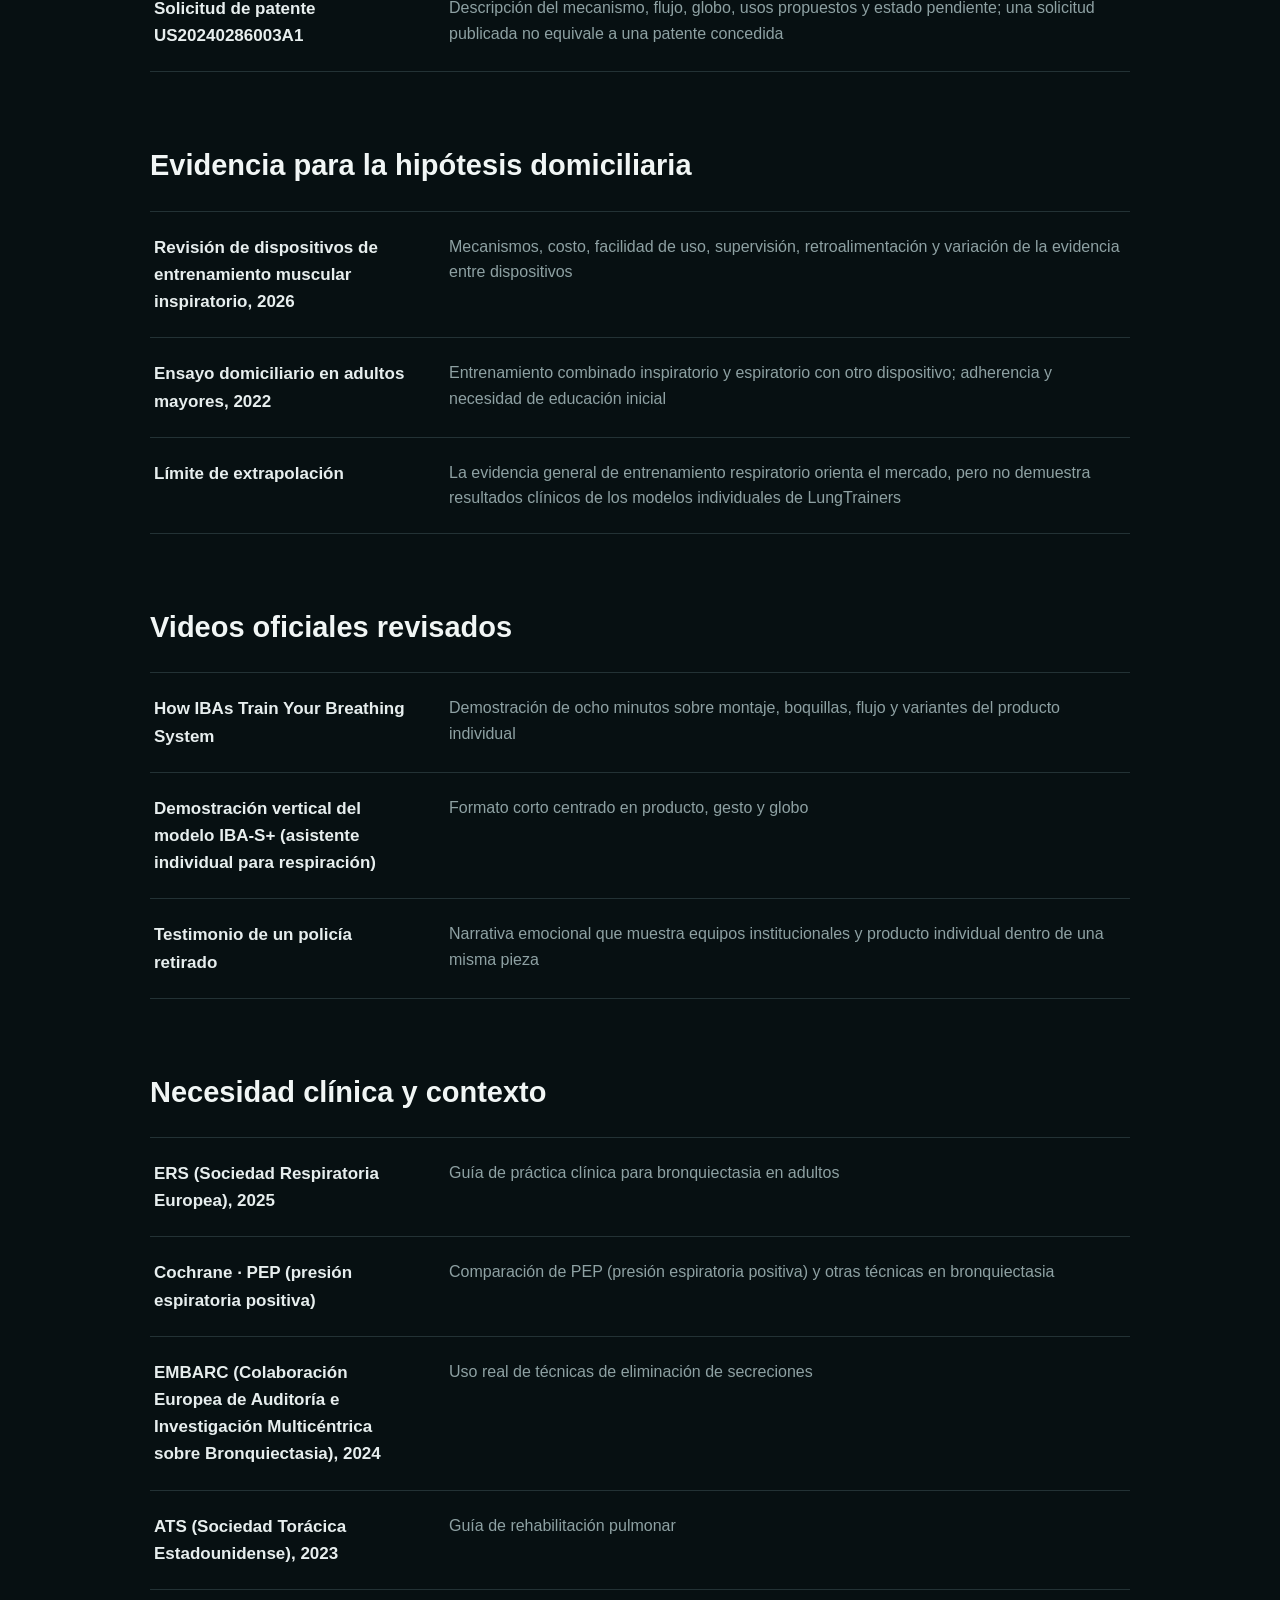
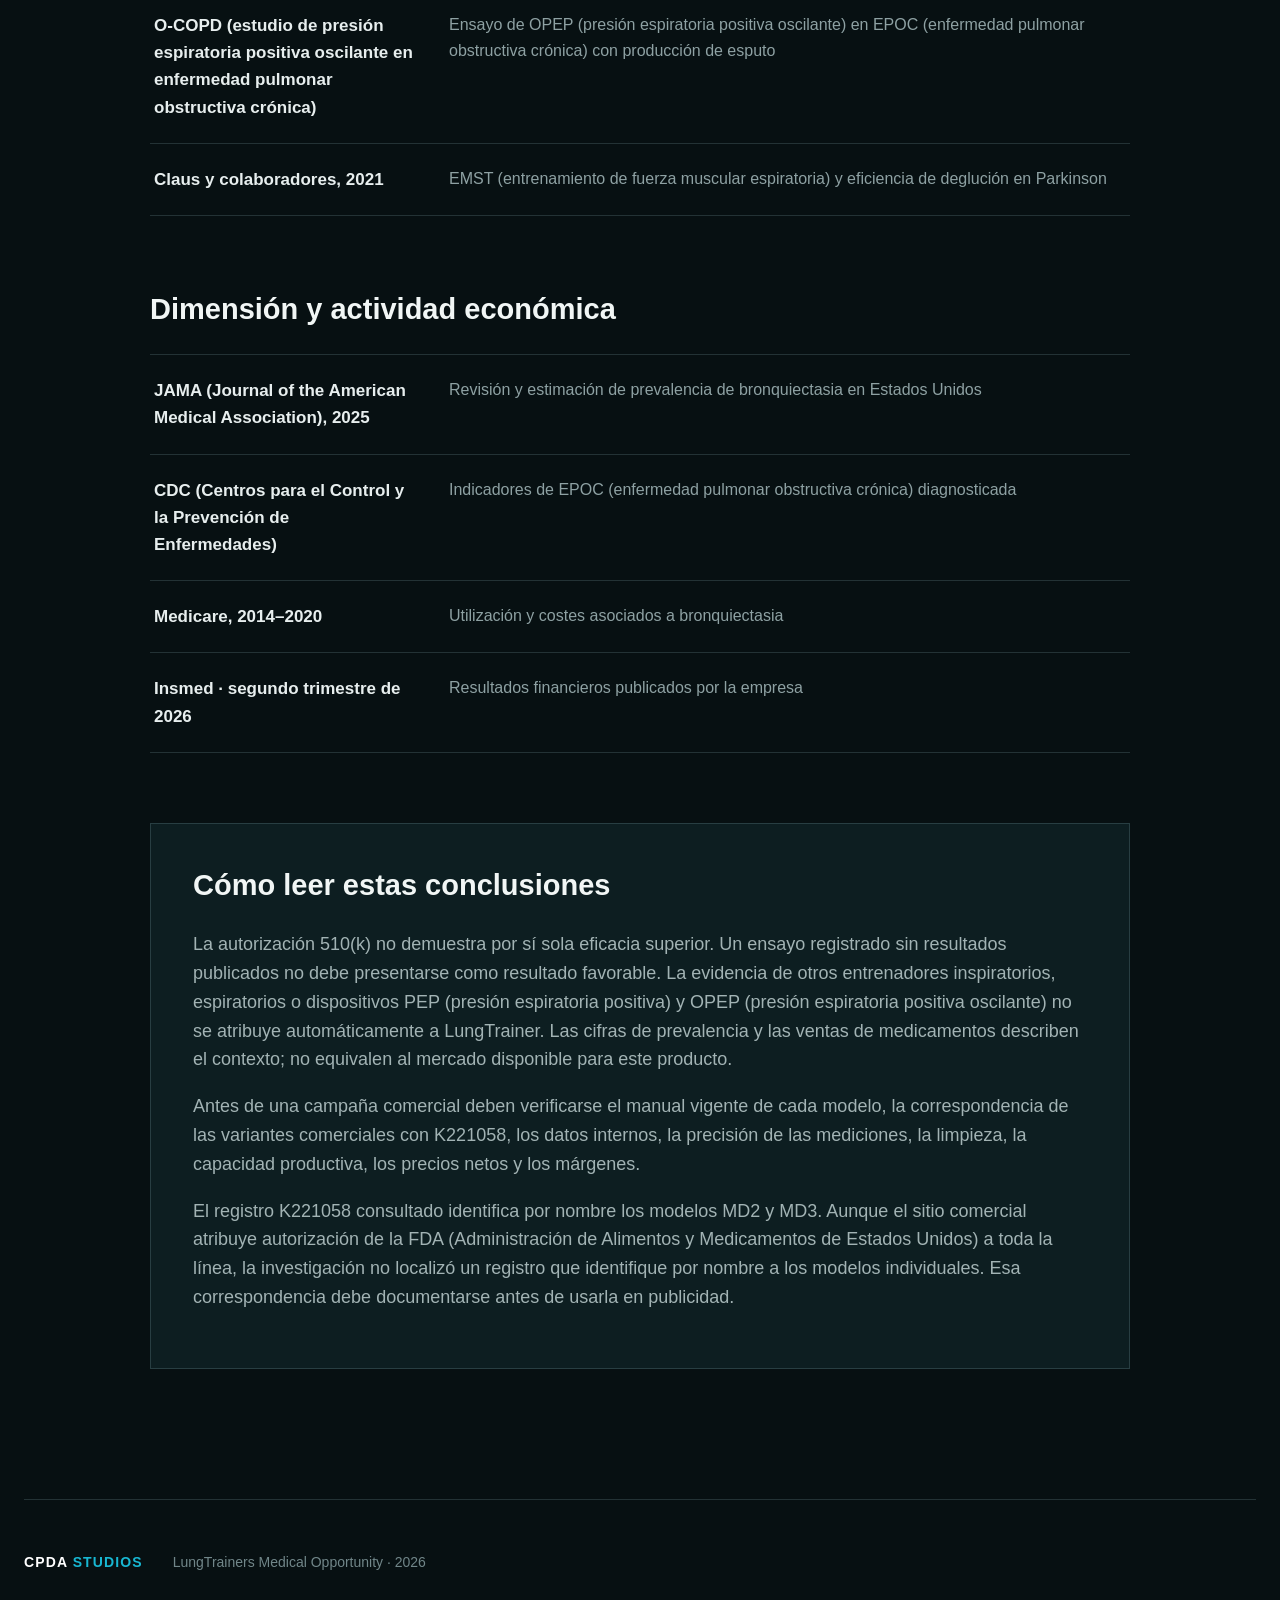
<file: research.html>
<!doctype html>
<html lang="es">
<head>
  <meta charset="utf-8">
  <meta name="viewport" content="width=device-width, initial-scale=1">
  <meta name="theme-color" content="#071012">
  <title>Fuentes — Presentación estratégica LungTrainers</title>
  <link rel="stylesheet" href="styles.css?v=5">
</head>
<body class="sources-page">
  <header class="site-header compact-header">
    <a class="brand" href="index.html" aria-label="Volver al selector de rutas"><img src="assets/official/lungtrainers-logo.webp" alt="LungTrainers"></a>
    <a class="header-cta" href="index.html">← Elegir ruta</a>
  </header>
  <main class="sources-main">
    <p class="eyebrow"><span></span> Sustento documental</p>
    <h1>Fuentes y límites de la investigación</h1>
    <p class="sources-intro">Las dos rutas de la presentación resumen una investigación estratégica con fecha de corte del 16 de septiembre de 2026. Se consultaron documentos regulatorios, registros de ensayos, guías clínicas, publicaciones revisadas por pares, páginas públicas de productos, una solicitud de patente y videos oficiales.</p>

    <section class="source-group">
      <h2>Producto y regulación</h2>
      <a href="https://www.accessdata.fda.gov/cdrh_docs/pdf22/K221058.pdf" target="_blank" rel="noopener"><strong>FDA (Administración de Alimentos y Medicamentos de Estados Unidos) · K221058</strong><span>Carta e indicaciones de uso de los modelos LungTrainer MD2 y MD3</span></a>
      <a href="https://www.accessdata.fda.gov/scripts/cdrh/cfdocs/cfPMN/pmn.cfm?ID=K221058" target="_blank" rel="noopener"><strong>Base de datos 510(k)</strong><span>Registro oficial de la autorización</span></a>
      <a href="https://clinicaltrials.gov/study/NCT05860803" target="_blank" rel="noopener"><strong>ClinicalTrials.gov NCT05860803</strong><span>Ensayo en bronquiectasia no asociada a fibrosis quística</span></a>
      <a href="https://lungtrainers.com/product-category/lungtrainers/" target="_blank" rel="noopener"><strong>Catálogo LungTrainers</strong><span>Modelos, descripciones e imágenes públicas</span></a>
    </section>

    <section class="source-group">
      <h2>Productos individuales y economía de venta directa</h2>
      <a href="https://lungtrainers.com/product/iba-s-breathing-trainer-woodwinds-tuba-voice-percussion/" target="_blank" rel="noopener"><strong>IBA-S+ (modelo de asistente individual para respiración)</strong><span>Precio público, sistema de flujo, globo alrededor de media libra por pulgada cuadrada, materiales e inclusión de dos globos</span></a>
      <a href="https://lungtrainers.com/product/iba-w-breathing-trainer-saxophone-clarinet/" target="_blank" rel="noopener"><strong>IBA-W (modelo de asistente individual para respiración)</strong><span>Boquilla especializada, opciones de flujo y presentación comercial</span></a>
      <a href="https://lungtrainers.com/product/iba-tb-max-ultra/" target="_blank" rel="noopener"><strong>IBA Tb-Max Ultra (modelo de asistente individual para respiración)</strong><span>Precio, compra por volumen y contenido del producto</span></a>
      <a href="https://lungtrainers.com/product/ballon-100-pack/" target="_blank" rel="noopener"><strong>Globos de reposición</strong><span>Paquetes públicos de 50 y 100 unidades, utilizados para estimar la oportunidad de recompra</span></a>
      <a href="https://patents.google.com/patent/US20240286003A1/en" target="_blank" rel="noopener"><strong>Solicitud de patente US20240286003A1</strong><span>Descripción del mecanismo, flujo, globo, usos propuestos y estado pendiente; una solicitud publicada no equivale a una patente concedida</span></a>
    </section>

    <section class="source-group">
      <h2>Evidencia para la hipótesis domiciliaria</h2>
      <a href="https://pubmed.ncbi.nlm.nih.gov/42102002/" target="_blank" rel="noopener"><strong>Revisión de dispositivos de entrenamiento muscular inspiratorio, 2026</strong><span>Mecanismos, costo, facilidad de uso, supervisión, retroalimentación y variación de la evidencia entre dispositivos</span></a>
      <a href="https://pubmed.ncbi.nlm.nih.gov/35209851/" target="_blank" rel="noopener"><strong>Ensayo domiciliario en adultos mayores, 2022</strong><span>Entrenamiento combinado inspiratorio y espiratorio con otro dispositivo; adherencia y necesidad de educación inicial</span></a>
      <a href="https://pubmed.ncbi.nlm.nih.gov/42102002/" target="_blank" rel="noopener"><strong>Límite de extrapolación</strong><span>La evidencia general de entrenamiento respiratorio orienta el mercado, pero no demuestra resultados clínicos de los modelos individuales de LungTrainers</span></a>
    </section>

    <section class="source-group">
      <h2>Videos oficiales revisados</h2>
      <a href="https://www.youtube.com/watch?v=GIvfLtbTtlk" target="_blank" rel="noopener"><strong>How IBAs Train Your Breathing System</strong><span>Demostración de ocho minutos sobre montaje, boquillas, flujo y variantes del producto individual</span></a>
      <a href="https://www.youtube.com/watch?v=Gu31z033Eio" target="_blank" rel="noopener"><strong>Demostración vertical del modelo IBA-S+ (asistente individual para respiración)</strong><span>Formato corto centrado en producto, gesto y globo</span></a>
      <a href="https://www.youtube.com/watch?v=f5eB2tLNP9A" target="_blank" rel="noopener"><strong>Testimonio de un policía retirado</strong><span>Narrativa emocional que muestra equipos institucionales y producto individual dentro de una misma pieza</span></a>
    </section>

    <section class="source-group">
      <h2>Necesidad clínica y contexto</h2>
      <a href="https://publications.ersnet.org/content/erj/66/6/2501126" target="_blank" rel="noopener"><strong>ERS (Sociedad Respiratoria Europea), 2025</strong><span>Guía de práctica clínica para bronquiectasia en adultos</span></a>
      <a href="https://pubmed.ncbi.nlm.nih.gov/28952156/" target="_blank" rel="noopener"><strong>Cochrane · PEP (presión espiratoria positiva)</strong><span>Comparación de PEP (presión espiratoria positiva) y otras técnicas en bronquiectasia</span></a>
      <a href="https://pubmed.ncbi.nlm.nih.gov/38609097/" target="_blank" rel="noopener"><strong>EMBARC (Colaboración Europea de Auditoría e Investigación Multicéntrica sobre Bronquiectasia), 2024</strong><span>Uso real de técnicas de eliminación de secreciones</span></a>
      <a href="https://pubmed.ncbi.nlm.nih.gov/37581410/" target="_blank" rel="noopener"><strong>ATS (Sociedad Torácica Estadounidense), 2023</strong><span>Guía de rehabilitación pulmonar</span></a>
      <a href="https://pubmed.ncbi.nlm.nih.gov/35948418/" target="_blank" rel="noopener"><strong>O-COPD (estudio de presión espiratoria positiva oscilante en enfermedad pulmonar obstructiva crónica)</strong><span>Ensayo de OPEP (presión espiratoria positiva oscilante) en EPOC (enfermedad pulmonar obstructiva crónica) con producción de esputo</span></a>
      <a href="https://pubmed.ncbi.nlm.nih.gov/33650729/" target="_blank" rel="noopener"><strong>Claus y colaboradores, 2021</strong><span>EMST (entrenamiento de fuerza muscular espiratoria) y eficiencia de deglución en Parkinson</span></a>
    </section>

    <section class="source-group">
      <h2>Dimensión y actividad económica</h2>
      <a href="https://pubmed.ncbi.nlm.nih.gov/40293759/" target="_blank" rel="noopener"><strong>JAMA (Journal of the American Medical Association), 2025</strong><span>Revisión y estimación de prevalencia de bronquiectasia en Estados Unidos</span></a>
      <a href="https://www.cdc.gov/cdi/indicator-definitions/chronic-obstructive-pulmonary-disease.html" target="_blank" rel="noopener"><strong>CDC (Centros para el Control y la Prevención de Enfermedades)</strong><span>Indicadores de EPOC (enfermedad pulmonar obstructiva crónica) diagnosticada</span></a>
      <a href="https://pubmed.ncbi.nlm.nih.gov/39213146/" target="_blank" rel="noopener"><strong>Medicare, 2014–2020</strong><span>Utilización y costes asociados a bronquiectasia</span></a>
      <a href="https://investor.insmed.com/2026-08-06-Insmed-Reports-Second-Quarter-2026-Financial-Results-and-Provides-Business-Update" target="_blank" rel="noopener"><strong>Insmed · segundo trimestre de 2026</strong><span>Resultados financieros publicados por la empresa</span></a>
    </section>

    <section class="method-note">
      <h2>Cómo leer estas conclusiones</h2>
      <p>La autorización 510(k) no demuestra por sí sola eficacia superior. Un ensayo registrado sin resultados publicados no debe presentarse como resultado favorable. La evidencia de otros entrenadores inspiratorios, espiratorios o dispositivos PEP (presión espiratoria positiva) y OPEP (presión espiratoria positiva oscilante) no se atribuye automáticamente a LungTrainer. Las cifras de prevalencia y las ventas de medicamentos describen el contexto; no equivalen al mercado disponible para este producto.</p>
      <p>Antes de una campaña comercial deben verificarse el manual vigente de cada modelo, la correspondencia de las variantes comerciales con K221058, los datos internos, la precisión de las mediciones, la limpieza, la capacidad productiva, los precios netos y los márgenes.</p>
      <p>El registro K221058 consultado identifica por nombre los modelos MD2 y MD3. Aunque el sitio comercial atribuye autorización de la FDA (Administración de Alimentos y Medicamentos de Estados Unidos) a toda la línea, la investigación no localizó un registro que identifique por nombre a los modelos individuales. Esa correspondencia debe documentarse antes de usarla en publicidad.</p>
    </section>
  </main>
  <footer><div class="footer-brand">CPDA <span>STUDIOS</span></div><p>LungTrainers Medical Opportunity · 2026</p></footer>
</body>
</html>
</file>
<file: styles.css>
:root {
  --ink: #071012;
  --ink-2: #0a171a;
  --panel: #0d1e21;
  --panel-2: #10272b;
  --line: rgba(180, 226, 232, .16);
  --text: #f1f6f5;
  --muted: #a9b9ba;
  --cyan: #18b7d2;
  --cyan-2: #70d7e4;
  --green: #9ad5ba;
  --warm: #e7e0d3;
  --max: 1240px;
}

* { box-sizing: border-box; }
html { scroll-behavior: smooth; background: var(--ink); }
body {
  margin: 0;
  color: var(--text);
  background:
    radial-gradient(circle at 72% 8%, rgba(24, 183, 210, .09), transparent 31rem),
    linear-gradient(180deg, #071012 0%, #081315 43%, #071012 100%);
  font-family: "Segoe UI", Inter, Arial, sans-serif;
  font-size: 18px;
  line-height: 1.6;
  overflow-x: hidden;
}

body::before {
  content: "";
  position: fixed;
  inset: 0;
  pointer-events: none;
  background-image: linear-gradient(rgba(255,255,255,.018) 1px, transparent 1px), linear-gradient(90deg, rgba(255,255,255,.018) 1px, transparent 1px);
  background-size: 72px 72px;
  mask-image: linear-gradient(to bottom, black, transparent 75%);
  z-index: -1;
}

.page-noise {
  position: fixed;
  inset: 0;
  opacity: .025;
  pointer-events: none;
  z-index: 20;
  background-image: url("data:image/svg+xml,%3Csvg viewBox='0 0 220 220' xmlns='http://www.w3.org/2000/svg'%3E%3Cfilter id='n'%3E%3CfeTurbulence type='fractalNoise' baseFrequency='.8' numOctaves='4' stitchTiles='stitch'/%3E%3C/filter%3E%3Crect width='100%25' height='100%25' filter='url(%23n)' opacity='.7'/%3E%3C/svg%3E");
}

a { color: inherit; }
img { max-width: 100%; display: block; }
p { margin-top: 0; }

.site-header {
  width: min(calc(100% - 48px), var(--max));
  min-height: 96px;
  margin: 0 auto;
  display: flex;
  align-items: center;
  justify-content: space-between;
  gap: 32px;
  border-bottom: 1px solid var(--line);
  position: relative;
  z-index: 10;
}

.brand img { width: 205px; height: auto; }
.site-header nav { display: flex; align-items: center; gap: 36px; }
.site-header nav a { color: #bdc9ca; text-decoration: none; font-size: 16px; font-weight: 600; transition: color .2s ease; }
.site-header nav a:hover { color: white; }
.header-cta { border: 1px solid rgba(112,215,228,.5); color: var(--cyan-2); padding: 10px 18px; text-decoration: none; font-weight: 700; font-size: 15px; letter-spacing: .02em; }

.hero {
  width: min(calc(100% - 48px), var(--max));
  min-height: 760px;
  margin: 0 auto;
  display: grid;
  grid-template-columns: 1.04fr .96fr;
  align-items: center;
  gap: 64px;
  padding: 80px 0 92px;
}

.eyebrow { color: var(--cyan-2); font-weight: 700; text-transform: uppercase; letter-spacing: .14em; font-size: 14px; display: flex; align-items: center; gap: 12px; margin-bottom: 24px; }
.eyebrow span { display: inline-block; width: 28px; height: 1px; background: var(--cyan); box-shadow: 0 0 14px var(--cyan); }
.hero h1, .section-heading h2, .next-step h2, .sources-main h1 { font-weight: 580; line-height: .98; letter-spacing: -.05em; margin: 0; }
.hero h1 { font-size: clamp(62px, 6.2vw, 95px); max-width: 760px; }
.hero h1 em { color: var(--cyan-2); font-style: normal; font-weight: 450; }
.hero-lede { max-width: 660px; color: #bdc9ca; font-size: 21px; line-height: 1.55; margin: 34px 0 32px; }
.hero-actions { display: flex; flex-wrap: wrap; gap: 14px; }
.button { display: inline-flex; align-items: center; justify-content: center; min-height: 54px; padding: 0 24px; text-decoration: none; font-size: 16px; font-weight: 750; }
.button-primary { background: var(--cyan); color: #021012; box-shadow: 0 16px 44px rgba(24,183,210,.22); }
.button-primary:hover { background: #52cee0; }
.button-ghost { border: 1px solid var(--line); color: #dbe4e4; }
.button-ghost:hover { border-color: rgba(112,215,228,.55); }
.scope-note { color: #778b8d; font-size: 15px; max-width: 640px; margin: 28px 0 0; }

.hero-visual { min-height: 580px; position: relative; display: grid; place-items: center; isolation: isolate; }
.product-stage { position: relative; width: min(100%, 590px); aspect-ratio: 1 / .86; display: grid; place-items: center; z-index: 2; }
.product-stage::before { content: ""; position: absolute; inset: 9% 7% 5%; border: 1px solid rgba(112,215,228,.18); background: linear-gradient(145deg, rgba(18,45,50,.84), rgba(6,16,18,.5)); transform: perspective(900px) rotateY(-7deg) rotateX(4deg); box-shadow: 0 50px 100px rgba(0,0,0,.48); }
.product-stage img { position: relative; width: 89%; mix-blend-mode: screen; filter: contrast(1.07) brightness(.95); z-index: 2; }
.product-halo { position: absolute; width: 65%; height: 65%; border-radius: 50%; background: rgba(24,183,210,.28); filter: blur(80px); z-index: 1; }
.orbit { position: absolute; border: 1px solid rgba(112,215,228,.16); border-radius: 50%; z-index: 0; }
.orbit-one { width: 560px; height: 560px; }
.orbit-two { width: 430px; height: 430px; border-style: dashed; animation: orbit 34s linear infinite; }
@keyframes orbit { to { transform: rotate(360deg); } }
.airflow-lines { position: absolute; left: -3%; top: 22%; width: 46%; z-index: 4; opacity: .75; }
.airflow-lines span { display: block; height: 1px; margin: 22px 0; background: linear-gradient(90deg, transparent, var(--cyan), transparent); transform-origin: right; animation: breathe 3.6s ease-in-out infinite; }
.airflow-lines span:nth-child(2) { width: 84%; animation-delay: .35s; }
.airflow-lines span:nth-child(3) { width: 66%; animation-delay: .7s; }
.airflow-lines span:nth-child(4) { width: 45%; animation-delay: 1.05s; }
@keyframes breathe { 0%,100% { transform: scaleX(.72); opacity: .3; } 50% { transform: scaleX(1.08); opacity: .9; } }
.evidence-badge { position: absolute; right: -18px; bottom: 44px; z-index: 5; padding: 17px 20px; background: rgba(4,16,18,.91); border: 1px solid rgba(112,215,228,.34); backdrop-filter: blur(14px); box-shadow: 0 20px 55px rgba(0,0,0,.38); }
.evidence-badge small, .evidence-badge span { display: block; color: #94a7a8; font-size: 12px; text-transform: uppercase; letter-spacing: .11em; }
.evidence-badge strong { display: block; color: white; font-size: 23px; letter-spacing: .04em; margin: 1px 0; }
.visual-caption { position: absolute; bottom: 2px; color: #62777a; font-size: 13px; z-index: 4; }

.signal-strip { width: min(calc(100% - 48px), var(--max)); margin: 0 auto; min-height: 112px; border-top: 1px solid var(--line); border-bottom: 1px solid var(--line); display: grid; grid-template-columns: 1fr auto 1fr auto 1fr; align-items: center; gap: 30px; }
.signal-strip div { text-align: center; }
.signal-strip strong { display: block; font-size: 18px; color: #edf6f5; }
.signal-strip span { color: #7f9395; font-size: 15px; }
.signal-strip i { width: 1px; height: 38px; background: var(--line); }

.section { width: min(calc(100% - 48px), var(--max)); margin: 0 auto; padding: 150px 0; }
.section-heading { max-width: 850px; margin-bottom: 62px; }
.section-heading h2, .next-step h2 { font-size: clamp(46px, 5vw, 76px); }
.section-heading > p:not(.eyebrow), .split-heading > p { color: var(--muted); font-size: 20px; max-width: 740px; margin: 28px 0 0; }
.split-heading { max-width: none; display: grid; grid-template-columns: 1.2fr .8fr; gap: 80px; align-items: end; }
.split-heading > p { margin-bottom: 4px; }

.metric-grid { display: grid; grid-template-columns: repeat(3, 1fr); gap: 18px; }
.metric-card { min-height: 388px; padding: 36px; border: 1px solid var(--line); background: rgba(12,30,33,.7); display: flex; flex-direction: column; }
.metric-card.accent { background: linear-gradient(145deg, #123238, #0b2023); border-color: rgba(112,215,228,.4); transform: translateY(-16px); box-shadow: 0 35px 80px rgba(0,0,0,.25); }
.metric-number { font-size: clamp(45px, 4.4vw, 67px); line-height: 1; letter-spacing: -.05em; color: var(--cyan-2); font-weight: 350; margin-bottom: 22px; }
.metric-card h3 { font-size: 23px; margin: 0 0 16px; }
.metric-card p { color: #9aadaf; font-size: 16px; line-height: 1.6; }
.metric-card a { margin-top: auto; color: #d5e3e4; font-size: 15px; font-weight: 700; text-decoration: none; padding-top: 22px; border-top: 1px solid var(--line); }
.metric-card a span { color: var(--cyan); float: right; }
.context-note { margin-top: 34px; border: 1px solid rgba(112,215,228,.19); padding: 25px 30px; display: flex; gap: 24px; align-items: center; background: rgba(6,20,22,.72); }
.context-note p { margin: 0; color: #afc0c1; font-size: 17px; }
.context-note strong { color: white; }
.context-icon { width: 45px; height: 45px; flex: 0 0 45px; border-radius: 50%; display: grid; place-items: center; background: rgba(24,183,210,.12); border: 1px solid rgba(112,215,228,.25); color: var(--cyan-2); font-size: 24px; }

.evidence { border-top: 1px solid var(--line); }
.evidence-layout { display: grid; grid-template-columns: 1fr 1fr; gap: 22px; }
.evidence-panel { position: relative; border: 1px solid var(--line); background: linear-gradient(160deg, rgba(16,39,43,.9), rgba(7,19,21,.9)); padding: 44px; overflow: hidden; }
.panel-index { position: absolute; right: 28px; top: 18px; font-size: 92px; line-height: 1; color: rgba(112,215,228,.055); font-weight: 700; }
.panel-icon { width: 64px; height: 64px; border-radius: 50%; border: 1px solid rgba(112,215,228,.28); display: grid; place-items: center; margin-bottom: 32px; }
.panel-icon svg { width: 35px; height: 35px; fill: none; stroke: var(--cyan-2); stroke-width: 2; stroke-linecap: round; stroke-linejoin: round; }
.panel-kicker { color: var(--cyan-2); text-transform: uppercase; letter-spacing: .12em; font-size: 13px; font-weight: 700; }
.evidence-panel h3 { font-size: 30px; line-height: 1.18; letter-spacing: -.02em; margin: 0 0 20px; }
.evidence-panel > p:not(.panel-kicker) { color: #aabbbb; }
.precision-box { padding: 18px 20px; background: rgba(4,14,16,.7); border-left: 2px solid var(--cyan); color: #92a7a9; font-size: 15px; margin: 28px 0; }
.precision-box strong { color: #e9f1f0; }
.text-link { display: inline-flex; gap: 12px; align-items: center; color: var(--cyan-2); text-decoration: none; font-weight: 700; font-size: 15px; }
.guideline-card { margin-top: 22px; display: grid; grid-template-columns: 1fr 1fr; gap: 70px; border: 1px solid var(--line); padding: 42px 46px; background: rgba(13,30,33,.7); }
.guideline-card h3 { font-size: 31px; line-height: 1.2; letter-spacing: -.025em; margin: 0; }
.guideline-card > div:last-child p { color: #aababb; margin-bottom: 20px; }

.product-section { border-top: 1px solid var(--line); }
.product-composition { display: grid; grid-template-columns: 1.05fr .95fr; gap: 34px; }
.product-gallery { display: grid; grid-template-columns: 1.4fr .6fr; gap: 14px; }
.product-gallery figure { margin: 0; background: #e9eeee; color: #0c1719; overflow: hidden; position: relative; }
.product-gallery img { width: 100%; height: 100%; object-fit: cover; }
.product-gallery figcaption { position: absolute; left: 18px; right: 18px; bottom: 18px; background: rgba(5,15,17,.88); color: white; padding: 14px 16px; backdrop-filter: blur(10px); }
.product-gallery figcaption strong, .product-gallery figcaption span { display: block; }
.product-gallery figcaption strong { font-size: 15px; }
.product-gallery figcaption span { font-size: 13px; color: #9db0b1; }
.main-product { min-height: 600px; }
.secondary-product { min-height: 600px; }
.secondary-product img { object-position: 47% center; }
.value-stack { border-top: 1px solid var(--line); }
.value-stack article { display: grid; grid-template-columns: 45px 1fr; gap: 22px; padding: 28px 8px; border-bottom: 1px solid var(--line); }
.value-stack article > span { color: var(--cyan-2); font-size: 14px; font-weight: 700; }
.value-stack h3 { margin: 0 0 5px; font-size: 21px; }
.value-stack p { margin: 0; color: #8fa2a4; font-size: 16px; }
.price-context { margin-top: 24px; display: grid; grid-template-columns: .85fr 1.15fr; gap: 70px; padding: 46px; border: 1px solid var(--line); background: #0b1d20; }
.price-copy h3 { font-size: 30px; line-height: 1.2; margin: 0 0 16px; }
.price-copy > p:not(.eyebrow) { color: #9eafb0; font-size: 16px; }
.price-bars { align-self: center; }
.price-row { display: grid; grid-template-columns: 160px 1fr 118px; gap: 15px; align-items: center; margin: 20px 0; }
.price-row span { font-size: 14px; color: #a4b4b5; }
.price-row strong { font-size: 15px; text-align: right; }
.bar { height: 12px; background: #132b2f; overflow: hidden; }
.bar i { display: block; width: var(--w); height: 100%; background: #5c7477; }
.bar .accent-bar { background: linear-gradient(90deg, #168fa4, var(--cyan-2)); box-shadow: 0 0 18px rgba(24,183,210,.3); }
.price-bars small { display: block; color: #63787a; text-align: right; font-size: 12px; }

.strategy { border-top: 1px solid var(--line); }
.strategy-path { display: grid; grid-template-columns: 1fr 36px 1fr 36px 1fr; align-items: stretch; }
.strategy-path article { min-height: 315px; border: 1px solid var(--line); padding: 34px; background: rgba(10,25,28,.72); }
.step { display: block; color: var(--cyan-2); font-size: 31px; line-height: 1; margin-bottom: 45px; }
.step-label { color: #708588; font-size: 12px; letter-spacing: .16em; font-weight: 800; margin-bottom: 9px; }
.strategy-path h3 { font-size: 25px; line-height: 1.18; margin: 0 0 14px; }
.strategy-path article > p:last-child { color: #94a7a8; font-size: 16px; }
.path-arrow { display: grid; place-items: center; color: #436266; font-size: 23px; }
.commercial-boundary { margin-top: 22px; display: grid; grid-template-columns: 1fr 1fr; gap: 70px; padding: 42px 46px; background: linear-gradient(100deg, rgba(20,67,74,.82), rgba(12,33,36,.8)); border: 1px solid rgba(112,215,228,.25); }
.boundary-title span { display: block; color: var(--cyan-2); text-transform: uppercase; font-size: 13px; font-weight: 750; letter-spacing: .13em; margin-bottom: 13px; }
.boundary-title strong { font-size: 30px; line-height: 1.2; display: block; }
.boundary-list p { margin: 7px 0; color: #dce7e6; font-size: 16px; }
.boundary-list i { display: inline-grid; place-items: center; width: 23px; height: 23px; border: 1px solid rgba(112,215,228,.4); color: var(--cyan-2); border-radius: 50%; font-style: normal; font-size: 12px; margin-right: 9px; }
.boundary-list .muted { color: #88a0a2; }

.phases { border-top: 1px solid var(--line); }
.phase-table { border-top: 1px solid var(--line); }
.phase-row { display: grid; grid-template-columns: 165px 1fr 190px; gap: 40px; align-items: center; padding: 33px 25px; border-bottom: 1px solid var(--line); color: #829698; transition: background .25s ease, color .25s ease; }
.phase-row:hover, .phase-row.active { background: rgba(17,50,55,.55); color: white; }
.phase-label { display: flex; align-items: center; gap: 18px; }
.phase-label span { font-size: 32px; color: var(--cyan-2); }
.phase-label small { font-size: 11px; letter-spacing: .14em; font-weight: 800; }
.phase-row h3 { color: white; margin: 0 0 3px; font-size: 23px; }
.phase-row p { margin: 0; font-size: 15px; color: #91a4a6; }
.phase-row > strong { color: #dbe6e5; font-size: 14px; text-align: right; }

.next-step { padding-bottom: 90px; }
.next-step-inner { padding: 64px; background: linear-gradient(130deg, #133e44 0%, #0c2529 60%, #0a1a1d 100%); border: 1px solid rgba(112,215,228,.28); display: grid; grid-template-columns: 1.08fr .92fr; gap: 70px; }
.next-step h2 { font-size: clamp(45px, 4.8vw, 69px); }
.next-step-inner > div:first-child > p:last-child { color: #adc0c0; font-size: 18px; margin: 27px 0 0; }
.next-deliverables { align-self: center; border-top: 1px solid rgba(180,226,232,.2); }
.next-deliverables span { display: block; padding: 18px 6px; border-bottom: 1px solid rgba(180,226,232,.2); color: #d8e5e4; font-size: 16px; }
.closing-line { display: flex; justify-content: space-between; gap: 35px; padding: 38px 4px 0; font-size: 21px; }
.closing-line strong { color: var(--cyan-2); }
.closing-line span { color: #a4b7b8; }

footer { width: min(calc(100% - 48px), var(--max)); margin: 0 auto; min-height: 125px; display: flex; align-items: center; gap: 30px; border-top: 1px solid var(--line); color: #718689; font-size: 14px; }
.footer-brand { color: white; font-weight: 800; letter-spacing: .08em; }
.footer-brand span { color: var(--cyan); }
footer p { margin: 0 auto 0 0; }
footer a { color: #98abad; text-decoration: none; }

.reveal { opacity: 0; transform: translateY(22px); transition: opacity .8s ease, transform .8s ease; transition-delay: var(--delay, 0ms); }
.reveal.visible { opacity: 1; transform: translateY(0); }

.sources-page { background: #071012; }
.compact-header { min-height: 82px; }
.sources-main { width: min(calc(100% - 48px), 980px); margin: 0 auto; padding: 100px 0 130px; }
.sources-main h1 { font-size: clamp(49px, 6vw, 76px); max-width: 800px; }
.sources-intro { color: #adbdbe; font-size: 21px; max-width: 830px; margin: 32px 0 80px; }
.source-group { margin: 70px 0; }
.source-group h2, .method-note h2 { font-size: 29px; margin: 0 0 22px; }
.source-group > a { display: grid; grid-template-columns: 260px 1fr; gap: 35px; padding: 22px 4px; border-top: 1px solid var(--line); text-decoration: none; }
.source-group > a:last-child { border-bottom: 1px solid var(--line); }
.source-group a strong { color: #e7eeee; font-size: 17px; }
.source-group a span { color: #8ea1a3; font-size: 16px; }
.source-group a:hover strong { color: var(--cyan-2); }
.method-note { padding: 38px 42px; background: var(--panel); border: 1px solid var(--line); }
.method-note p { color: #a2b3b4; }

@media (max-width: 980px) {
  .site-header nav { display: none; }
  .hero { grid-template-columns: 1fr; padding-top: 70px; }
  .hero-copy { text-align: center; }
  .hero-copy .eyebrow { justify-content: center; }
  .hero-lede, .scope-note { margin-left: auto; margin-right: auto; }
  .hero-actions { justify-content: center; }
  .hero-visual { min-height: 520px; }
  .metric-grid, .evidence-layout { grid-template-columns: 1fr; }
  .metric-card.accent { transform: none; }
  .split-heading, .guideline-card, .product-composition, .price-context, .commercial-boundary, .next-step-inner { grid-template-columns: 1fr; gap: 36px; }
  .strategy-path { grid-template-columns: 1fr; gap: 12px; }
  .path-arrow { transform: rotate(90deg); min-height: 28px; }
  .product-gallery { min-height: 540px; }
  .product-gallery figure { min-height: 540px; }
  .phase-row { grid-template-columns: 140px 1fr; }
  .phase-row > strong { grid-column: 2; text-align: left; }
}

@media (max-width: 680px) {
  body { font-size: 17px; }
  .site-header, .hero, .signal-strip, .section, footer { width: min(calc(100% - 32px), var(--max)); }
  .site-header { min-height: 78px; }
  .brand img { width: 158px; }
  .header-cta { padding: 8px 11px; font-size: 13px; }
  .hero { min-height: auto; gap: 24px; padding: 62px 0 80px; }
  .hero h1 { font-size: clamp(50px, 15vw, 72px); }
  .hero-lede { font-size: 18px; }
  .hero-visual { min-height: 410px; }
  .orbit-one { width: 390px; height: 390px; }
  .orbit-two { width: 310px; height: 310px; }
  .evidence-badge { right: 0; bottom: 28px; }
  .signal-strip { grid-template-columns: 1fr; gap: 0; padding: 25px 0; }
  .signal-strip div { padding: 14px; }
  .signal-strip i { width: 55px; height: 1px; margin: 0 auto; }
  .section { padding: 100px 0; }
  .section-heading { margin-bottom: 44px; }
  .section-heading h2 { font-size: 47px; }
  .metric-card, .evidence-panel { padding: 29px; }
  .context-note { align-items: flex-start; padding: 22px; }
  .guideline-card, .price-context, .commercial-boundary { padding: 29px; }
  .product-gallery { grid-template-columns: 1fr; min-height: auto; }
  .product-gallery figure { min-height: 420px; }
  .price-row { grid-template-columns: 1fr 90px; }
  .price-row .bar { grid-row: 2; grid-column: 1 / 3; }
  .strategy-path article { min-height: auto; }
  .phase-row { grid-template-columns: 1fr; gap: 12px; padding: 27px 15px; }
  .phase-row > strong { grid-column: 1; text-align: left; }
  .next-step-inner { padding: 34px 28px; }
  .closing-line { flex-direction: column; gap: 4px; }
  footer { flex-wrap: wrap; padding: 30px 0; gap: 12px 24px; }
  footer p { width: 100%; order: 3; }
  .sources-main { width: min(calc(100% - 32px), 980px); padding-top: 70px; }
  .source-group > a { grid-template-columns: 1fr; gap: 6px; }
  .method-note { padding: 28px; }
}

@media (prefers-reduced-motion: reduce) {
  html { scroll-behavior: auto; }
  *, *::before, *::after { animation-duration: .01ms !important; animation-iteration-count: 1 !important; transition-duration: .01ms !important; }
  .reveal { opacity: 1; transform: none; }
}

/* Presentation mode: one navigable screen at a time. */
.presentation-mode {
  --deck-max: 1960px;
  height: 100dvh;
  overflow: hidden;
  font-size: 17px;
}

.presentation-mode .site-header {
  position: fixed;
  top: 0;
  left: 50%;
  transform: translateX(-50%);
  width: min(calc(100vw - 64px), var(--deck-max));
  min-height: 84px;
  margin: 0;
  z-index: 60;
  background: linear-gradient(180deg, rgba(7, 16, 18, .97), rgba(7, 16, 18, .84));
  backdrop-filter: blur(18px);
}

.presentation-mode .brand img { width: 182px; }
.presentation-mode .site-header nav { gap: clamp(15px, 1.65vw, 32px); }
.presentation-mode .site-header nav a { position: relative; font-size: 14px; }
.presentation-mode .site-header nav a::after {
  content: "";
  position: absolute;
  left: 0;
  right: 100%;
  bottom: -12px;
  height: 2px;
  background: var(--cyan);
  transition: right .25s ease;
}
.presentation-mode .site-header nav a.active { color: white; }
.presentation-mode .site-header nav a.active::after { right: 0; }
.presentation-mode .header-cta { background: transparent; cursor: pointer; font-family: inherit; }

.presentation-mode main {
  position: relative;
  width: 100%;
  height: 100dvh;
  overflow: hidden;
}

.presentation-mode [data-slide] {
  position: absolute;
  top: 84px;
  bottom: 78px;
  left: 50%;
  width: min(calc(100vw - 64px), var(--deck-max));
  min-height: 0;
  margin: 0;
  padding: clamp(26px, 4vh, 58px) 0;
  overflow-x: hidden;
  overflow-y: auto;
  overscroll-behavior: contain;
  scrollbar-width: none;
  opacity: 0;
  visibility: hidden;
  pointer-events: none;
  transform: translateX(-50%) translateY(18px) scale(.992);
  transition: opacity .34s ease, transform .42s ease, visibility 0s linear .42s;
}

.presentation-mode [data-slide]::-webkit-scrollbar { display: none; }
.presentation-mode [data-slide].is-active {
  opacity: 1;
  visibility: visible;
  pointer-events: auto;
  transform: translateX(-50%) translateY(0) scale(1);
  transition-delay: 0s;
  z-index: 2;
}

.presentation-mode [data-slide] .reveal {
  opacity: 1;
  transform: none;
  transition: none;
}

.presentation-mode .hero {
  grid-template-columns: minmax(0, 1.08fr) minmax(420px, .92fr);
  gap: clamp(40px, 5vw, 110px);
  align-items: center;
  padding-bottom: clamp(92px, 12vh, 126px);
}
.presentation-mode .hero h1 { font-size: clamp(54px, min(5.4vw, 9.2vh), 94px); }
.presentation-mode .hero-lede { font-size: clamp(17px, 1.18vw, 21px); margin: 24px 0 22px; }
.presentation-mode .scope-note { margin-top: 18px; }
.presentation-mode .hero-visual { min-height: min(57vh, 590px); }
.presentation-mode .product-stage { width: min(100%, 620px); }

.presentation-mode .signal-strip { display: none; }
.presentation-mode .hero.is-active + .signal-strip {
  position: fixed;
  left: 50%;
  bottom: 78px;
  transform: translateX(-50%);
  display: grid;
  width: min(calc(100vw - 64px), var(--deck-max));
  min-height: 82px;
  z-index: 35;
  background: rgba(7, 18, 20, .94);
  backdrop-filter: blur(16px);
}
.presentation-mode .signal-strip strong { font-size: 15px; }
.presentation-mode .signal-strip span { font-size: 13px; }

.presentation-mode .section { border-top: 0; }
.presentation-mode .section-heading { max-width: 1120px; margin-bottom: clamp(22px, 3.4vh, 42px); }
.presentation-mode .section-heading h2,
.presentation-mode .next-step h2 { font-size: clamp(40px, min(4.35vw, 7vh), 72px); }
.presentation-mode .section-heading > p:not(.eyebrow),
.presentation-mode .split-heading > p { max-width: 910px; margin-top: 18px; font-size: clamp(16px, 1.12vw, 19px); }
.presentation-mode .split-heading { grid-template-columns: 1.25fr .75fr; gap: clamp(48px, 7vw, 140px); }
.presentation-mode .eyebrow { margin-bottom: 15px; }

.presentation-mode .metric-grid { gap: clamp(14px, 1.4vw, 26px); }
.presentation-mode .metric-card { min-height: 275px; padding: clamp(22px, 2vw, 34px); }
.presentation-mode .metric-card.accent { transform: translateY(-8px); }
.presentation-mode .metric-number { font-size: clamp(38px, 3.5vw, 64px); margin-bottom: 13px; }
.presentation-mode .metric-card h3 { margin-bottom: 10px; font-size: 20px; }
.presentation-mode .metric-card p { font-size: 14px; line-height: 1.48; }
.presentation-mode .metric-card a { padding-top: 13px; font-size: 13px; }
.presentation-mode .context-note { margin-top: 20px; padding: 17px 24px; }
.presentation-mode .context-note p { font-size: 15px; }

.presentation-mode .evidence-layout { gap: clamp(16px, 1.5vw, 28px); }
.presentation-mode .evidence-panel { padding: clamp(22px, 2.2vw, 38px); }
.presentation-mode .panel-icon { width: 48px; height: 48px; margin-bottom: 17px; }
.presentation-mode .panel-icon svg { width: 28px; height: 28px; }
.presentation-mode .evidence-panel h3 { font-size: clamp(23px, 1.8vw, 30px); margin-bottom: 11px; }
.presentation-mode .evidence-panel > p:not(.panel-kicker) { font-size: 14px; line-height: 1.48; }
.presentation-mode .precision-box { margin: 16px 0; padding: 13px 16px; font-size: 13px; }
.presentation-mode .guideline-card { margin-top: 16px; padding: 22px 28px; gap: clamp(34px, 5vw, 90px); }
.presentation-mode .guideline-card h3 { font-size: clamp(22px, 2vw, 31px); }
.presentation-mode .guideline-card p { font-size: 14px; line-height: 1.45; }
.presentation-mode .professional-context { display: grid; align-items: center; }
.presentation-mode .professional-context .guideline-card { margin: 0; padding: clamp(48px, 6vw, 105px); background: linear-gradient(130deg, #103238, #09191c); }

.presentation-mode .product-composition { gap: clamp(22px, 3vw, 58px); }
.presentation-mode .product-gallery,
.presentation-mode .product-gallery figure { min-height: min(49vh, 470px); }
.presentation-mode .value-stack { display: grid; grid-template-columns: 1fr 1fr; align-content: stretch; }
.presentation-mode .value-stack article { grid-template-columns: 34px 1fr; align-content: center; }
.presentation-mode .value-stack article { padding: clamp(15px, 2.1vh, 25px) 8px; }
.presentation-mode .value-stack h3 { font-size: 19px; }
.presentation-mode .value-stack p { font-size: 14px; }

.presentation-mode .price-slide { display: grid; align-items: center; }
.presentation-mode .price-context { width: 100%; margin: 0; padding: clamp(42px, 6vw, 104px); gap: clamp(60px, 8vw, 160px); background: linear-gradient(130deg, #0f3035, #09191c); }
.presentation-mode .price-copy h3 { font-size: clamp(34px, 3.5vw, 62px); }
.presentation-mode .price-copy > p:not(.eyebrow) { font-size: 17px; }
.presentation-mode .price-row { grid-template-columns: 220px 1fr 150px; margin: 28px 0; }

.presentation-mode .strategy-path article { min-height: 240px; padding: clamp(22px, 2vw, 34px); }
.presentation-mode .step { margin-bottom: 24px; }
.presentation-mode .strategy-path h3 { font-size: 22px; }
.presentation-mode .strategy-path article > p:last-child { font-size: 14px; }
.presentation-mode .commercial-boundary { margin-top: 16px; padding: 24px 32px; }
.presentation-mode .boundary-title strong { font-size: 25px; }

.presentation-mode .phase-row { grid-template-columns: 190px 1fr 210px; padding: clamp(20px, 2.5vh, 31px) 28px; }
.presentation-mode .phase-row p { font-size: 14px; }
.presentation-mode .next-step { display: grid; align-content: center; }
.presentation-mode .next-step-inner { padding: clamp(42px, 5vw, 86px); }
.presentation-mode .closing-line { padding-top: 25px; }

.presentation-mode > footer { display: none; }

.deck-controls {
  position: fixed;
  left: 50%;
  bottom: 14px;
  transform: translateX(-50%);
  width: min(calc(100vw - 64px), var(--deck-max));
  height: 54px;
  z-index: 70;
  display: grid;
  grid-template-columns: 142px minmax(240px, 1fr) 142px;
  border: 1px solid rgba(112, 215, 228, .24);
  background: rgba(5, 15, 17, .94);
  box-shadow: 0 14px 55px rgba(0, 0, 0, .36);
  backdrop-filter: blur(18px);
}
.deck-button {
  border: 0;
  background: transparent;
  color: #e7f0ef;
  display: flex;
  align-items: center;
  justify-content: center;
  gap: 12px;
  font: inherit;
  font-weight: 700;
  cursor: pointer;
}
.deck-button:first-child { border-right: 1px solid var(--line); }
.deck-button:last-child { border-left: 1px solid var(--line); }
.deck-button span { color: var(--cyan-2); font-size: 20px; }
.deck-button small { font-size: 13px; }
.deck-button:disabled { opacity: .28; cursor: default; }
.deck-status { min-width: 0; display: grid; grid-template-columns: auto minmax(0, 1fr); align-items: center; gap: 16px; padding: 0 24px; }
.deck-status > span { color: var(--cyan-2); font-size: 12px; font-weight: 800; letter-spacing: .11em; }
.deck-status > strong { overflow: hidden; color: #dce8e7; font-size: 14px; text-overflow: ellipsis; white-space: nowrap; }
.deck-status i { grid-column: 1 / -1; height: 2px; margin-top: -14px; background: rgba(112, 215, 228, .12); overflow: hidden; }
.deck-status b { display: block; width: 12.5%; height: 100%; background: var(--cyan); transition: width .35s ease; }

.slide-index {
  position: fixed;
  inset: 0;
  z-index: 100;
  display: flex;
  justify-content: flex-end;
  background: rgba(1, 7, 8, .68);
  opacity: 0;
  visibility: hidden;
  pointer-events: none;
  transition: opacity .25s ease, visibility 0s linear .25s;
}
.slide-index.open { opacity: 1; visibility: visible; pointer-events: auto; transition-delay: 0s; }
.index-panel {
  width: min(480px, 92vw);
  height: 100%;
  padding: 34px;
  background: #09191c;
  border-left: 1px solid rgba(112, 215, 228, .24);
  transform: translateX(24px);
  transition: transform .3s ease;
  overflow-y: auto;
}
.slide-index.open .index-panel { transform: translateX(0); }
.index-heading { display: flex; align-items: center; justify-content: space-between; padding-bottom: 25px; border-bottom: 1px solid var(--line); }
.index-heading span, .index-heading strong { display: block; }
.index-heading span { color: var(--cyan-2); font-size: 12px; text-transform: uppercase; letter-spacing: .14em; }
.index-heading strong { margin-top: 5px; font-size: 25px; }
.index-close { width: 44px; height: 44px; border: 1px solid var(--line); background: transparent; color: white; font-size: 27px; cursor: pointer; }
.index-list { padding: 18px 0; }
.index-item { width: 100%; display: grid; grid-template-columns: 40px 1fr; gap: 12px; align-items: center; padding: 16px 8px; border: 0; border-bottom: 1px solid var(--line); background: transparent; color: #aabbbc; text-align: left; font: inherit; cursor: pointer; }
.index-item span { color: #587579; font-size: 12px; }
.index-item strong { font-size: 16px; }
.index-item:hover, .index-item.active { color: white; background: rgba(24, 183, 210, .08); }
.index-item.active span { color: var(--cyan-2); }
.index-sources { display: block; margin-top: 12px; padding: 17px; border: 1px solid rgba(112, 215, 228, .25); color: var(--cyan-2); text-align: center; text-decoration: none; font-weight: 700; font-size: 14px; }

@media (max-height: 820px) and (min-width: 761px) {
  .presentation-mode [data-slide] { padding: 18px 0; }
  .presentation-mode .hero { padding: 14px 0 78px; }
  .presentation-mode .hero h1 { font-size: clamp(50px, 5.2vw, 72px); }
  .presentation-mode .hero-lede { margin: 17px 0 15px; font-size: 16px; }
  .presentation-mode .scope-note { display: none; }
  .presentation-mode .hero-visual { height: min(48vh, 430px); min-height: 0; overflow: hidden; }
  .presentation-mode .product-stage { width: min(100%, 510px); }
  .presentation-mode .orbit-one { width: 430px; height: 430px; }
  .presentation-mode .orbit-two { width: 340px; height: 340px; }
  .presentation-mode .section-heading { margin-bottom: 17px; }
  .presentation-mode .section-heading h2,
  .presentation-mode .next-step h2 { font-size: clamp(37px, 4vw, 56px); }
  .presentation-mode .section-heading > p:not(.eyebrow),
  .presentation-mode .split-heading > p { margin-top: 11px; font-size: 15px; line-height: 1.42; }
  .presentation-mode .eyebrow { margin-bottom: 9px; font-size: 12px; }
  .presentation-mode .metric-card { min-height: 245px; padding: 21px 24px; }
  .presentation-mode .metric-number { font-size: clamp(34px, 3.15vw, 48px); margin-bottom: 9px; }
  .presentation-mode .metric-card h3 { margin-bottom: 7px; font-size: 18px; }
  .presentation-mode .metric-card p { line-height: 1.4; }
  .presentation-mode .context-note { display: none; }
  .presentation-mode .evidence-panel { padding: 17px 22px; }
  .presentation-mode .panel-index { font-size: 68px; }
  .presentation-mode .panel-icon { display: none; }
  .presentation-mode .panel-kicker { margin-bottom: 7px; font-size: 11px; }
  .presentation-mode .evidence-panel h3 { margin-bottom: 7px; font-size: 21px; }
  .presentation-mode .evidence-panel > p:not(.panel-kicker) { margin-bottom: 8px; font-size: 13px; line-height: 1.38; }
  .presentation-mode .precision-box { margin: 9px 0; padding: 9px 12px; font-size: 12px; line-height: 1.38; }
  .presentation-mode .text-link { font-size: 12px; }
  .presentation-mode .professional-context .guideline-card { padding: 56px; }
  .presentation-mode .product-gallery,
  .presentation-mode .product-gallery figure { min-height: 305px; }
  .presentation-mode .value-stack article { padding: 14px 8px; }
  .presentation-mode .price-slide { padding: 18px 0; }
  .presentation-mode .price-context { padding: 45px 58px; }
  .presentation-mode .price-copy h3 { font-size: clamp(34px, 3.3vw, 48px); }
  .presentation-mode .strategy-path article { min-height: 180px; padding: 15px 21px; }
  .presentation-mode .step { margin-bottom: 9px; font-size: 23px; }
  .presentation-mode .strategy-path h3 { margin-bottom: 8px; font-size: 19px; }
  .presentation-mode .strategy-path article > p:last-child { font-size: 13px; line-height: 1.35; }
  .presentation-mode .commercial-boundary { margin-top: 12px; padding: 17px 25px; }
  .presentation-mode .boundary-title strong { font-size: 21px; }
  .presentation-mode .boundary-list p { margin: 3px 0; font-size: 14px; }
}

@media (max-width: 1120px) {
  .presentation-mode .site-header,
  .presentation-mode [data-slide],
  .presentation-mode .hero.is-active + .signal-strip,
  .deck-controls { width: calc(100vw - 36px); }
  .presentation-mode .site-header nav { display: none; }
  .presentation-mode .hero { grid-template-columns: 1fr 1fr; gap: 26px; }
  .presentation-mode .hero h1 { font-size: clamp(48px, 7vw, 76px); }
  .presentation-mode .split-heading { gap: 34px; }
}

@media (max-width: 760px) {
  .presentation-mode { font-size: 16px; }
  .presentation-mode .site-header { width: calc(100vw - 24px); min-height: 70px; }
  .presentation-mode .brand img { width: 142px; }
  .presentation-mode .header-cta { padding: 8px 14px; }
  .presentation-mode [data-slide] { top: 70px; bottom: 72px; width: calc(100vw - 24px); padding: 25px 0 42px; }
  .presentation-mode .hero { display: block; text-align: left; padding-top: 26px; padding-bottom: 30px; }
  .presentation-mode .hero-copy { text-align: left; }
  .presentation-mode .hero-copy .eyebrow, .presentation-mode .hero-actions { justify-content: flex-start; }
  .presentation-mode .hero h1 { font-size: clamp(43px, 12.4vw, 58px); }
  .presentation-mode .hero-lede { margin: 18px 0; font-size: 15px; line-height: 1.48; }
  .presentation-mode .hero-actions { gap: 9px; }
  .presentation-mode .hero-actions .button { min-height: 46px; padding: 0 15px; font-size: 14px; }
  .presentation-mode .scope-note { margin-top: 17px; font-size: 13px; line-height: 1.45; }
  .presentation-mode .hero-visual { display: none; }
  .presentation-mode .hero.is-active + .signal-strip { display: none; }
  .presentation-mode .metric-grid,
  .presentation-mode .evidence-layout,
  .presentation-mode .split-heading,
  .presentation-mode .guideline-card,
  .presentation-mode .product-composition,
  .presentation-mode .price-context,
  .presentation-mode .commercial-boundary,
  .presentation-mode .next-step-inner { grid-template-columns: 1fr; }
  .presentation-mode .metric-card.accent { transform: none; }
  .presentation-mode .product-gallery { grid-template-columns: 1fr; }
  .presentation-mode .value-stack { display: block; }
  .presentation-mode .product-gallery,
  .presentation-mode .product-gallery figure { min-height: 360px; }
  .presentation-mode .price-context { padding: 28px; gap: 28px; }
  .presentation-mode .price-row { grid-template-columns: 1fr 95px; }
  .presentation-mode .price-row .bar { grid-row: 2; grid-column: 1 / 3; }
  .presentation-mode .phase-row { grid-template-columns: 1fr; gap: 9px; }
  .presentation-mode .phase-row > strong { grid-column: 1; text-align: left; }
  .deck-controls { bottom: 8px; width: calc(100vw - 24px); height: 56px; grid-template-columns: 58px minmax(0, 1fr) 58px; }
  .deck-button small { display: none; }
  .deck-status { gap: 10px; padding: 0 13px; }
  .deck-status > strong { font-size: 12px; }
  .deck-status i { margin-top: -13px; }
}

/* Route selector */
.route-landing {
  height: 100dvh;
  overflow: hidden;
  display: grid;
  grid-template-rows: 86px minmax(0, 1fr) 58px;
}
.route-header,
.route-stage,
.route-footer {
  width: min(calc(100vw - 64px), 1760px);
  margin-inline: auto;
}
.route-header {
  display: grid;
  grid-template-columns: auto auto 1fr;
  align-items: center;
  gap: 24px;
  border-bottom: 1px solid var(--line);
}
.route-header > img { width: 184px; }
.route-credit { padding-left: 24px; border-left: 1px solid var(--line); line-height: 1.18; }
.route-credit span, .route-credit strong { display: block; }
.route-credit span { color: #779093; font-size: 11px; text-transform: uppercase; letter-spacing: .12em; }
.route-credit strong { margin-top: 4px; color: #dbe8e7; font-size: 16px; letter-spacing: .04em; }
.route-date { justify-self: end; color: #8ca1a3; font-size: 13px; text-transform: uppercase; letter-spacing: .1em; }
.route-stage { min-height: 0; display: grid; grid-template-rows: auto minmax(0, 1fr); gap: clamp(20px, 3vh, 34px); padding: clamp(24px, 4vh, 48px) 0 22px; }
.route-intro { display: grid; grid-template-columns: 1.2fr .8fr; column-gap: 70px; align-items: end; }
.route-intro .eyebrow { grid-column: 1 / -1; margin-bottom: 12px; }
.route-intro h1 { max-width: 1020px; margin: 0; font-size: clamp(42px, 4.35vw, 72px); font-weight: 580; line-height: .98; letter-spacing: -.05em; }
.route-intro h1 em { color: var(--cyan-2); font-style: normal; font-weight: 450; }
.route-intro > p:last-child { max-width: 610px; margin: 0 0 2px; color: #9dafb0; font-size: 16px; line-height: 1.5; }
.route-grid { align-self: start; width: 100%; height: clamp(340px, 49vh, 500px); min-height: 0; display: grid; grid-template-columns: 1fr 1fr; gap: 22px; }
.route-card { position: relative; min-height: 0; display: grid; grid-template-columns: 1.04fr .96fr; overflow: hidden; border: 1px solid rgba(112,215,228,.22); background: linear-gradient(140deg, rgba(15,39,43,.96), rgba(7,18,20,.96)); color: inherit; text-decoration: none; box-shadow: 0 24px 65px rgba(0,0,0,.23); transition: transform .25s ease, border-color .25s ease, box-shadow .25s ease; }
.route-card:hover { transform: translateY(-5px); border-color: rgba(112,215,228,.65); box-shadow: 0 32px 80px rgba(0,0,0,.38); }
.route-card::after { content: ""; position: absolute; inset: 0; pointer-events: none; background: linear-gradient(90deg, transparent 62%, rgba(24,183,210,.08)); }
.route-card-copy { position: relative; z-index: 3; display: flex; flex-direction: column; align-items: flex-start; justify-content: center; padding: clamp(25px, 3vw, 48px); }
.route-number { color: var(--cyan-2); font-size: 12px; font-weight: 800; letter-spacing: .15em; }
.route-kicker { margin: 7px 0 14px; color: #98abad; font-size: 13px; text-transform: uppercase; letter-spacing: .07em; }
.route-card h2 { max-width: 590px; margin: 0; font-size: clamp(28px, 2.3vw, 43px); line-height: 1.03; letter-spacing: -.035em; }
.route-card h2 small { display: block; margin-top: 8px; color: #8fa3a5; font-size: 14px; font-weight: 500; letter-spacing: 0; }
.route-card-copy > p:not(.route-kicker) { max-width: 560px; margin: 17px 0 19px; color: #a9b9ba; font-size: 14px; line-height: 1.48; }
.route-card-copy > strong { margin-top: auto; color: #e9f3f2; font-size: 15px; }
.route-card-copy > strong i { margin-left: 10px; color: var(--cyan-2); font-style: normal; font-size: 20px; }
.route-product { position: relative; z-index: 2; min-width: 0; display: grid; place-items: center; overflow: hidden; background: linear-gradient(155deg, rgba(255,255,255,.97), rgba(215,228,226,.9)); }
.route-product::before { content: ""; position: absolute; width: 78%; aspect-ratio: 1; border-radius: 50%; background: rgba(24,183,210,.19); filter: blur(48px); }
.route-product img { position: relative; z-index: 1; width: 96%; height: 100%; object-fit: contain; }
.institutional-product img { mix-blend-mode: multiply; }
.direct-product img { width: 100%; }
.route-ribbon { position: absolute; top: 16px; right: -38px; z-index: 5; width: 210px; padding: 8px 0; transform: rotate(34deg); background: var(--cyan); color: #041214; text-align: center; font-size: 10px; font-weight: 900; text-transform: uppercase; letter-spacing: .08em; }
.route-footer { min-height: 0; display: flex; align-items: center; justify-content: space-between; gap: 30px; border-top: 1px solid var(--line); color: #718689; font-size: 12px; }
.route-footer p { margin: 0; }
.route-footer a { color: var(--cyan-2); text-decoration: none; font-weight: 700; }

/* Presentation credit lockup */
.deck-brand-group { display: flex; align-items: center; gap: 17px; min-width: 305px; }
.deck-brand-group .brand { flex: none; }
.deck-credit { padding-left: 17px; border-left: 1px solid var(--line); line-height: 1.1; white-space: nowrap; }
.deck-credit span, .deck-credit strong { display: block; }
.deck-credit span { color: #6f898c; font-size: 9px; text-transform: uppercase; letter-spacing: .1em; }
.deck-credit strong { margin-top: 4px; color: #b9c9ca; font-size: 12px; letter-spacing: .03em; }
.index-sources + .index-sources { margin-top: 9px; }

/* Individual breathing assistant route */
.iba-presentation { --cyan: #23b9ca; --cyan-2: #82dce5; }
.iba-presentation .hero { padding-bottom: clamp(30px, 5vh, 58px); }
.iba-presentation .hero h1 { font-size: clamp(48px, min(4.75vw, 8.2vh), 82px); }
.iba-hero-visual { position: relative; min-height: min(59vh, 610px); isolation: isolate; }
.iba-main-shot, .iba-side-shot { position: absolute; margin: 0; overflow: hidden; border: 1px solid rgba(112,215,228,.24); background: #dce6e3; box-shadow: 0 35px 80px rgba(0,0,0,.42); }
.iba-main-shot { inset: 2% 5% 9% 16%; transform: rotate(1.5deg); }
.iba-side-shot { left: 0; bottom: 0; width: 42%; height: 43%; transform: rotate(-3deg); z-index: 3; }
.iba-main-shot img, .iba-side-shot img { width: 100%; height: 100%; object-fit: contain; }
.iba-main-shot::after, .iba-side-shot::after { content: "Imagen oficial"; position: absolute; right: 10px; bottom: 8px; color: #526366; font-size: 10px; text-transform: uppercase; letter-spacing: .1em; }
.iba-price-badge { position: absolute; right: 0; bottom: 0; z-index: 4; min-width: 205px; padding: 17px 20px; border: 1px solid rgba(112,215,228,.4); background: rgba(4,16,18,.94); box-shadow: 0 20px 55px rgba(0,0,0,.42); }
.iba-price-badge small, .iba-price-badge span { display: block; color: #86a0a2; font-size: 10px; text-transform: uppercase; letter-spacing: .1em; }
.iba-price-badge strong { display: block; margin: 3px 0; color: white; font-size: 22px; }

.mechanism-grid { display: grid; grid-template-columns: repeat(3, 1fr); gap: 18px; }
.mechanism-card { position: relative; min-height: 170px; padding: 25px 28px; overflow: hidden; border: 1px solid var(--line); background: rgba(11,30,33,.78); }
.mechanism-card > span { position: absolute; right: 15px; top: -8px; color: rgba(112,215,228,.08); font-size: 84px; font-weight: 800; line-height: 1; }
.mechanism-card h3 { margin: 0 0 9px; font-size: 22px; }
.mechanism-card p { margin: 0; color: #98acad; font-size: 14px; line-height: 1.48; }
.mechanism-proof { min-height: 118px; margin-top: 18px; display: grid; grid-template-columns: 150px 1fr auto; align-items: center; gap: 28px; padding: 10px 24px 10px 10px; border: 1px solid rgba(112,215,228,.2); background: linear-gradient(90deg, rgba(16,49,54,.78), rgba(8,22,25,.7)); }
.mechanism-proof img { width: 150px; height: 98px; object-fit: cover; object-position: 50% 60%; background: white; }
.mechanism-proof p { margin: 0; color: #acbcbd; font-size: 14px; line-height: 1.45; }
.mechanism-proof a { color: var(--cyan-2); text-decoration: none; font-size: 13px; font-weight: 700; }

.iba-metrics .metric-number { font-size: clamp(34px, 3.15vw, 54px); }
.economics-note, .regulatory-line, .content-thesis { margin-top: 18px; min-height: 70px; display: flex; align-items: center; gap: 22px; padding: 15px 24px; border-left: 3px solid var(--cyan); background: rgba(14,41,45,.66); color: #9db0b1; font-size: 14px; }
.economics-note strong, .regulatory-line strong, .content-thesis strong { color: white; }
.regulatory-line { justify-content: space-between; }
.regulatory-line strong { font-size: 21px; }
.iba-regulatory .evidence-panel { min-height: 255px; }

.video-insights { display: grid; grid-template-columns: repeat(3, 1fr); gap: 18px; }
.video-card { min-height: 235px; padding: 24px 28px; border: 1px solid var(--line); background: rgba(10,28,31,.78); }
.video-card > span { color: var(--cyan-2); font-size: 13px; font-weight: 800; letter-spacing: .12em; }
.video-card h3 { margin: 9px 0 10px; font-size: 22px; }
.video-card p { min-height: 84px; margin-bottom: 13px; color: #98abad; font-size: 14px; line-height: 1.45; }
.video-card a { color: var(--cyan-2); text-decoration: none; font-size: 13px; font-weight: 700; }
.content-thesis { justify-content: space-between; }
.content-thesis span { color: #d9e6e5; font-size: 18px; }

.iba-path { grid-template-columns: 1fr 26px 1fr 26px 1fr 26px 1fr; }
.iba-path article { min-height: 218px; padding: 22px 24px; }
.iba-path .step { margin-bottom: 11px; }
.iba-path h3 { font-size: 20px; }
.offer-strip { display: grid; grid-template-columns: repeat(3, 1fr); margin-top: 16px; border: 1px solid var(--line); background: rgba(10,29,32,.78); }
.offer-strip > div { padding: 15px 22px; border-right: 1px solid var(--line); }
.offer-strip > div:last-child { border-right: 0; }
.offer-strip small, .offer-strip strong, .offer-strip span { display: block; }
.offer-strip small { color: var(--cyan-2); font-size: 9px; font-weight: 800; letter-spacing: .12em; }
.offer-strip strong { margin: 3px 0; font-size: 16px; }
.offer-strip span { color: #8fa4a6; font-size: 12px; }

@media (max-height: 820px) and (min-width: 761px) {
  .route-landing { grid-template-rows: 78px minmax(0, 1fr) 50px; }
  .route-stage { gap: 18px; padding: 20px 0 16px; }
  .route-intro h1 { font-size: clamp(38px, 4vw, 58px); }
  .route-intro > p:last-child { font-size: 14px; }
  .route-card-copy { padding: 24px 30px; }
  .route-card h2 { font-size: clamp(26px, 2.25vw, 36px); }
  .route-card-copy > p:not(.route-kicker) { margin: 13px 0 15px; font-size: 13px; }
  .iba-hero-visual { min-height: min(53vh, 440px); }
  .mechanism-card { min-height: 148px; padding: 18px 22px; }
  .mechanism-card h3 { font-size: 19px; }
  .mechanism-card p { font-size: 13px; line-height: 1.38; }
  .mechanism-proof { min-height: 92px; margin-top: 12px; grid-template-columns: 120px 1fr auto; }
  .mechanism-proof img { width: 120px; height: 74px; }
  .economics-note, .regulatory-line, .content-thesis { min-height: 56px; margin-top: 12px; padding: 10px 19px; }
  .iba-regulatory .evidence-panel { min-height: 220px; }
  .video-card { min-height: 198px; padding: 18px 22px; }
  .video-card h3 { font-size: 19px; }
  .video-card p { min-height: 72px; font-size: 13px; line-height: 1.38; }
  .iba-path article { min-height: 170px; padding: 15px 18px; }
  .iba-path h3 { font-size: 17px; }
  .iba-path article > p:last-child { font-size: 12px; }
  .offer-strip { margin-top: 11px; }
  .offer-strip > div { padding: 10px 17px; }
}

@media (max-width: 1120px) {
  .deck-credit { display: none; }
  .deck-brand-group { min-width: 0; }
  .route-intro { grid-template-columns: 1fr; }
  .route-intro > p:last-child { display: none; }
}

@media (max-width: 760px) {
  .route-landing { height: auto; min-height: 100dvh; overflow-y: auto; grid-template-rows: 76px auto auto; }
  .route-header, .route-stage, .route-footer { width: calc(100vw - 24px); }
  .route-header { grid-template-columns: auto 1fr; gap: 14px; }
  .route-header > img { width: 138px; }
  .route-credit { padding-left: 14px; }
  .route-credit span { font-size: 8px; }
  .route-credit strong { font-size: 12px; }
  .route-date { display: none; }
  .route-stage { display: block; padding: 22px 0; }
  .route-intro { display: block; margin-bottom: 20px; }
  .route-intro .eyebrow { margin-bottom: 12px; font-size: 10px; }
  .route-intro h1 { font-size: 34px; }
  .route-grid { height: auto; grid-template-columns: 1fr; }
  .route-card { min-height: 220px; grid-template-columns: 1.12fr .88fr; }
  .route-card-copy { padding: 17px; }
  .route-card h2 { font-size: 21px; }
  .route-card h2 small { font-size: 11px; }
  .route-kicker { margin: 5px 0 9px; font-size: 10px; }
  .route-card-copy > p:not(.route-kicker) { display: none; }
  .route-card-copy > strong { margin-top: 15px; font-size: 13px; }
  .route-product img { width: 115%; max-width: none; }
  .route-footer { min-height: 62px; padding: 10px 0; align-items: flex-start; flex-direction: column; gap: 3px; font-size: 10px; }
  .deck-brand-group { gap: 9px; }
  .deck-brand-group .brand img { width: 112px; }
  .deck-credit { display: block; padding-left: 9px; }
  .deck-credit span { font-size: 7px; }
  .deck-credit strong { font-size: 10px; }
  .iba-presentation .hero h1 { font-size: clamp(40px, 11.5vw, 54px); }
  .iba-presentation .hero-lede { font-size: 14px; }
  .iba-hero-visual { display: none; }
  .mechanism-grid, .video-insights, .offer-strip { grid-template-columns: 1fr; }
  .mechanism-proof { grid-template-columns: 90px 1fr; }
  .mechanism-proof img { width: 90px; }
  .mechanism-proof a { grid-column: 1 / -1; }
  .regulatory-line, .content-thesis { align-items: flex-start; flex-direction: column; gap: 5px; }
  .iba-path { grid-template-columns: 1fr; }
  .iba-path .path-arrow { transform: rotate(90deg); min-height: 22px; }
  .offer-strip > div { border-right: 0; border-bottom: 1px solid var(--line); }
  .offer-strip > div:last-child { border-bottom: 0; }
}
</file>
